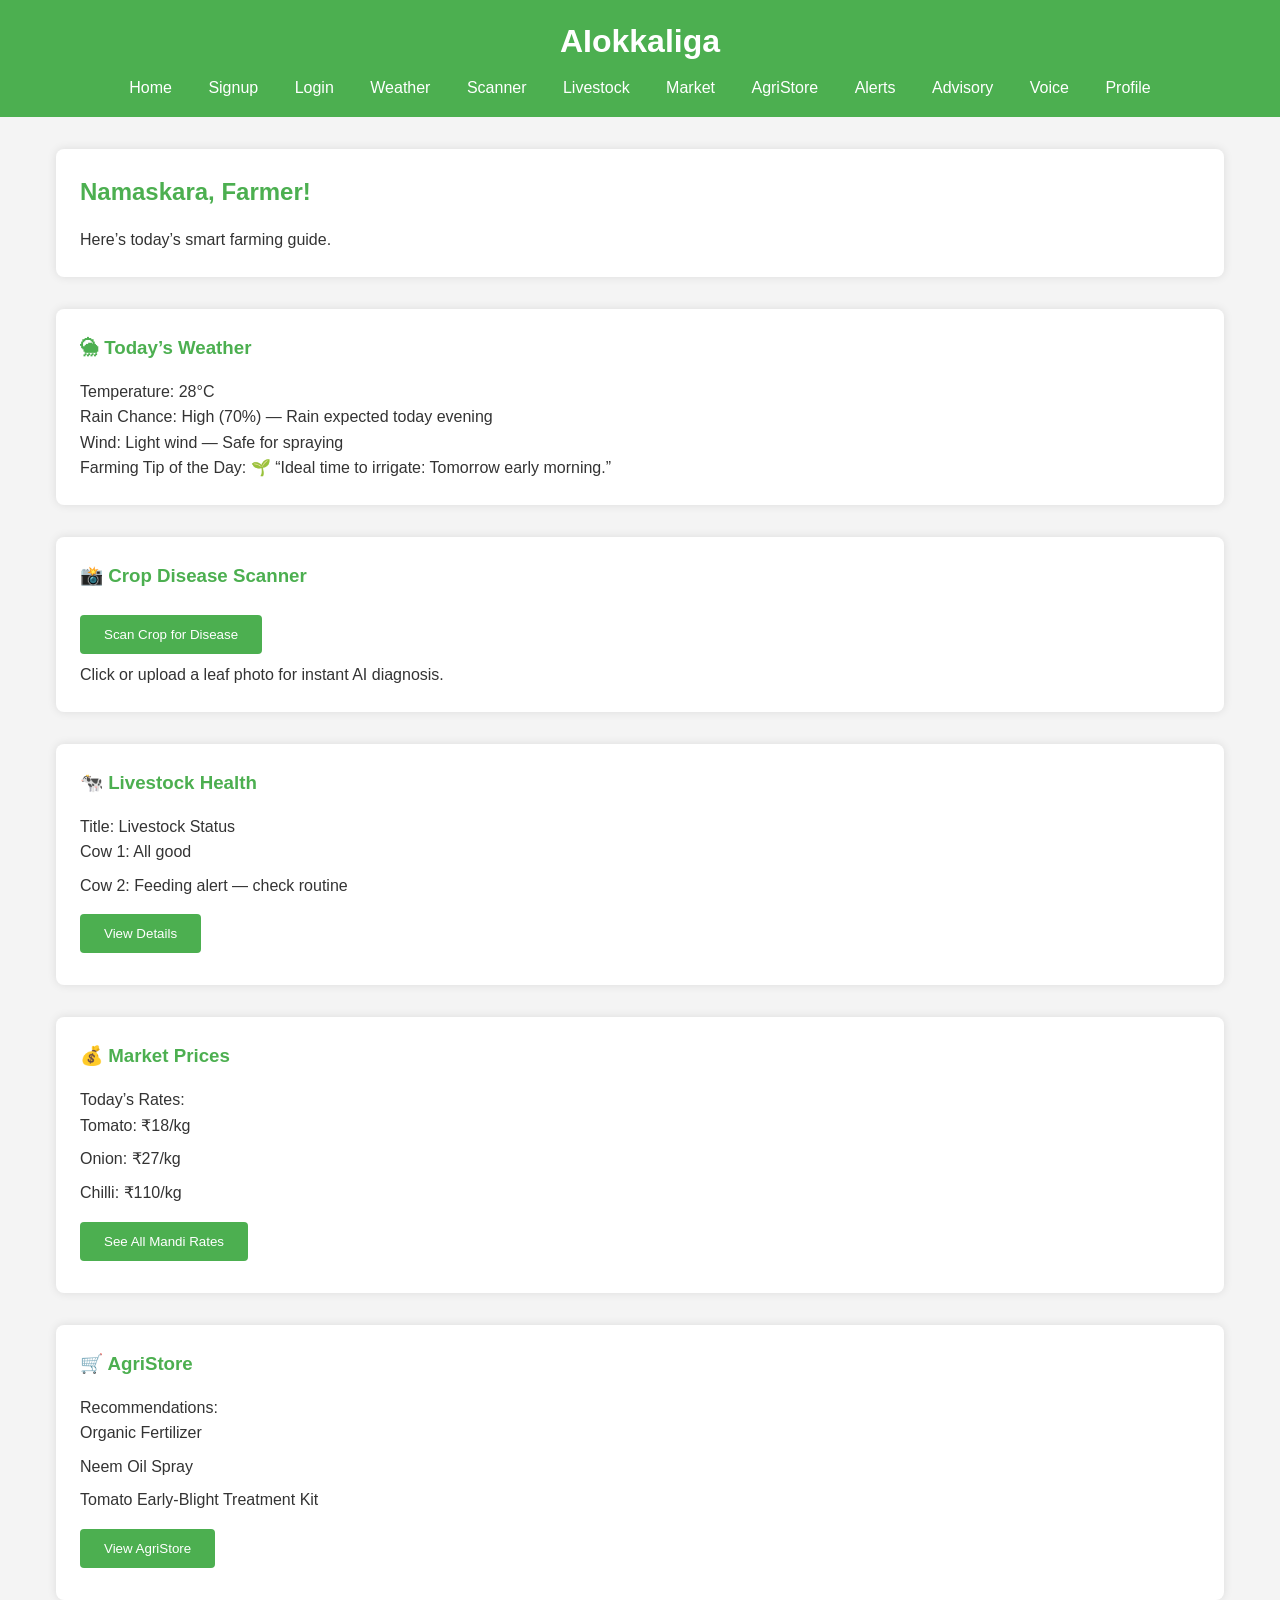
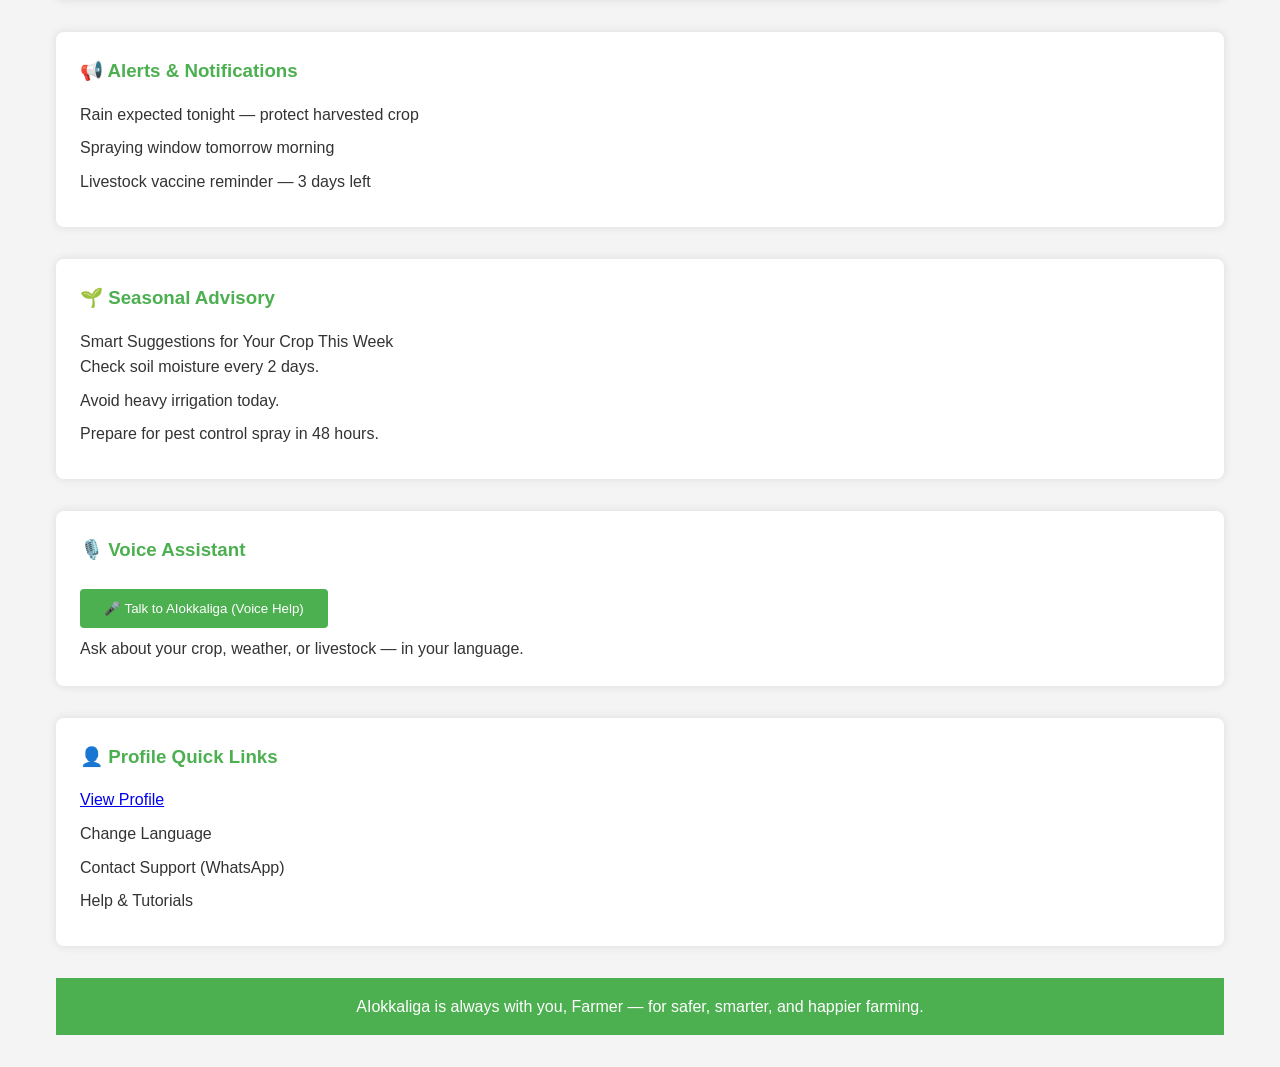
<file: index.html>
<!DOCTYPE html>
<html lang="en">
<head>
    <meta charset="UTF-8">
    <meta name="viewport" content="width=device-width, initial-scale=1.0">
    <title>AIokkaliga - Smart Farming</title>
    <link rel="stylesheet" href="styles.css">
</head>
<body>
    <header>
        <h1>AIokkaliga</h1>
        <nav>
            <a href="index.html">Home</a>
            <a href="signup.html">Signup</a>
            <a href="login.html">Login</a>
            <a href="weather.html">Weather</a>
            <a href="scanner.html">Scanner</a>
            <a href="livestock.html">Livestock</a>
            <a href="market.html">Market</a>
            <a href="agristore.html">AgriStore</a>
            <a href="alerts.html">Alerts</a>
            <a href="advisory.html">Advisory</a>
            <a href="voice.html">Voice</a>
            <a href="profile.html">Profile</a>
        </nav>
    </header>
    <main>
        <section id="greeting">
            <h2>Namaskara, Farmer!</h2>
            <p>Here’s today’s smart farming guide.</p>
        </section>
        <section id="weather">
            <h3>🌦 Today’s Weather</h3>
            <p>Temperature: 28°C</p>
            <p>Rain Chance: High (70%) — Rain expected today evening</p>
            <p>Wind: Light wind — Safe for spraying</p>
            <p>Farming Tip of the Day: 🌱 “Ideal time to irrigate: Tomorrow early morning.”</p>
        </section>
        <section id="scanner">
            <h3>📸 Crop Disease Scanner</h3>
            <button>Scan Crop for Disease</button>
            <p>Click or upload a leaf photo for instant AI diagnosis.</p>
        </section>
        <section id="livestock">
            <h3>🐄 Livestock Health</h3>
            <p>Title: Livestock Status</p>
            <ul>
                <li>Cow 1: All good</li>
                <li>Cow 2: Feeding alert — check routine</li>
            </ul>
            <button>View Details</button>
        </section>
        <section id="market">
            <h3>💰 Market Prices</h3>
            <p>Today’s Rates:</p>
            <ul>
                <li>Tomato: ₹18/kg</li>
                <li>Onion: ₹27/kg</li>
                <li>Chilli: ₹110/kg</li>
            </ul>
            <button>See All Mandi Rates</button>
        </section>
        <section id="agristore">
            <h3>🛒 AgriStore</h3>
            <p>Recommendations:</p>
            <ul>
                <li>Organic Fertilizer</li>
                <li>Neem Oil Spray</li>
                <li>Tomato Early-Blight Treatment Kit</li>
            </ul>
            <button>View AgriStore</button>
        </section>
        <section id="alerts">
            <h3>📢 Alerts & Notifications</h3>
            <ul>
                <li>Rain expected tonight — protect harvested crop</li>
                <li>Spraying window tomorrow morning</li>
                <li>Livestock vaccine reminder — 3 days left</li>
            </ul>
        </section>
        <section id="advisory">
            <h3>🌱 Seasonal Advisory</h3>
            <p>Smart Suggestions for Your Crop This Week</p>
            <ul>
                <li>Check soil moisture every 2 days.</li>
                <li>Avoid heavy irrigation today.</li>
                <li>Prepare for pest control spray in 48 hours.</li>
            </ul>
        </section>
        <section id="voice">
            <h3>🎙️ Voice Assistant</h3>
            <button>🎤 Talk to AIokkaliga (Voice Help)</button>
            <p>Ask about your crop, weather, or livestock — in your language.</p>
        </section>
        <section id="profile-links">
            <h3>👤 Profile Quick Links</h3>
            <ul>
                <li><a href="profile.html">View Profile</a></li>
                <li>Change Language</li>
                <li>Contact Support (WhatsApp)</li>
                <li>Help & Tutorials</li>
            </ul>
        </section>
        <footer>
            <p>AIokkaliga is always with you, Farmer — for safer, smarter, and happier farming.</p>
        </footer>
    </main>
    <script src="script.js"></script>
</body>
</html>
</file>
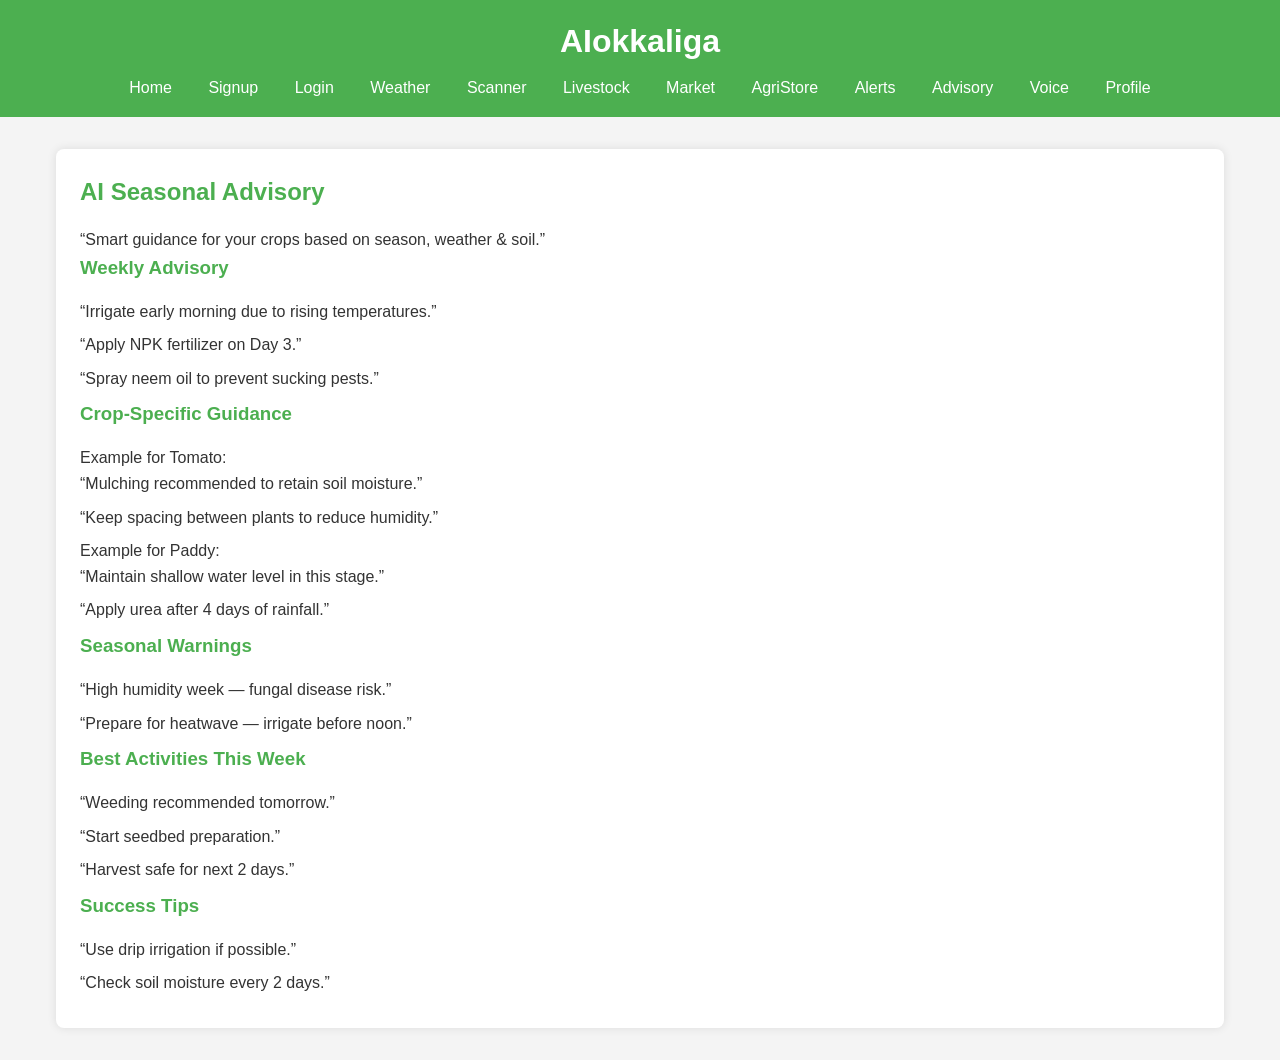
<file: advisory.html>
<!DOCTYPE html>
<html lang="en">
<head>
    <meta charset="UTF-8">
    <meta name="viewport" content="width=device-width, initial-scale=1.0">
    <title>AIokkaliga - Seasonal Advisory</title>
    <link rel="stylesheet" href="styles.css">
</head>
<body>
    <header>
        <h1>AIokkaliga</h1>
        <nav>
            <a href="index.html">Home</a>
            <a href="signup.html">Signup</a>
            <a href="login.html">Login</a>
            <a href="weather.html">Weather</a>
            <a href="scanner.html">Scanner</a>
            <a href="livestock.html">Livestock</a>
            <a href="market.html">Market</a>
            <a href="agristore.html">AgriStore</a>
            <a href="alerts.html">Alerts</a>
            <a href="advisory.html">Advisory</a>
            <a href="voice.html">Voice</a>
            <a href="profile.html">Profile</a>
        </nav>
    </header>
    <main>
        <section id="advisory">
            <h2>AI Seasonal Advisory</h2>
            <p>“Smart guidance for your crops based on season, weather & soil.”</p>
            <h3>Weekly Advisory</h3>
            <ul>
                <li>“Irrigate early morning due to rising temperatures.”</li>
                <li>“Apply NPK fertilizer on Day 3.”</li>
                <li>“Spray neem oil to prevent sucking pests.”</li>
            </ul>
            <h3>Crop-Specific Guidance</h3>
            <p>Example for Tomato:</p>
            <ul>
                <li>“Mulching recommended to retain soil moisture.”</li>
                <li>“Keep spacing between plants to reduce humidity.”</li>
            </ul>
            <p>Example for Paddy:</p>
            <ul>
                <li>“Maintain shallow water level in this stage.”</li>
                <li>“Apply urea after 4 days of rainfall.”</li>
            </ul>
            <h3>Seasonal Warnings</h3>
            <ul>
                <li>“High humidity week — fungal disease risk.”</li>
                <li>“Prepare for heatwave — irrigate before noon.”</li>
            </ul>
            <h3>Best Activities This Week</h3>
            <ul>
                <li>“Weeding recommended tomorrow.”</li>
                <li>“Start seedbed preparation.”</li>
                <li>“Harvest safe for next 2 days.”</li>
            </ul>
            <h3>Success Tips</h3>
            <ul>
                <li>“Use drip irrigation if possible.”</li>
                <li>“Check soil moisture every 2 days.”</li>
            </ul>
        </section>
    </main>
    <script src="script.js"></script>
</body>
</html>
</file>
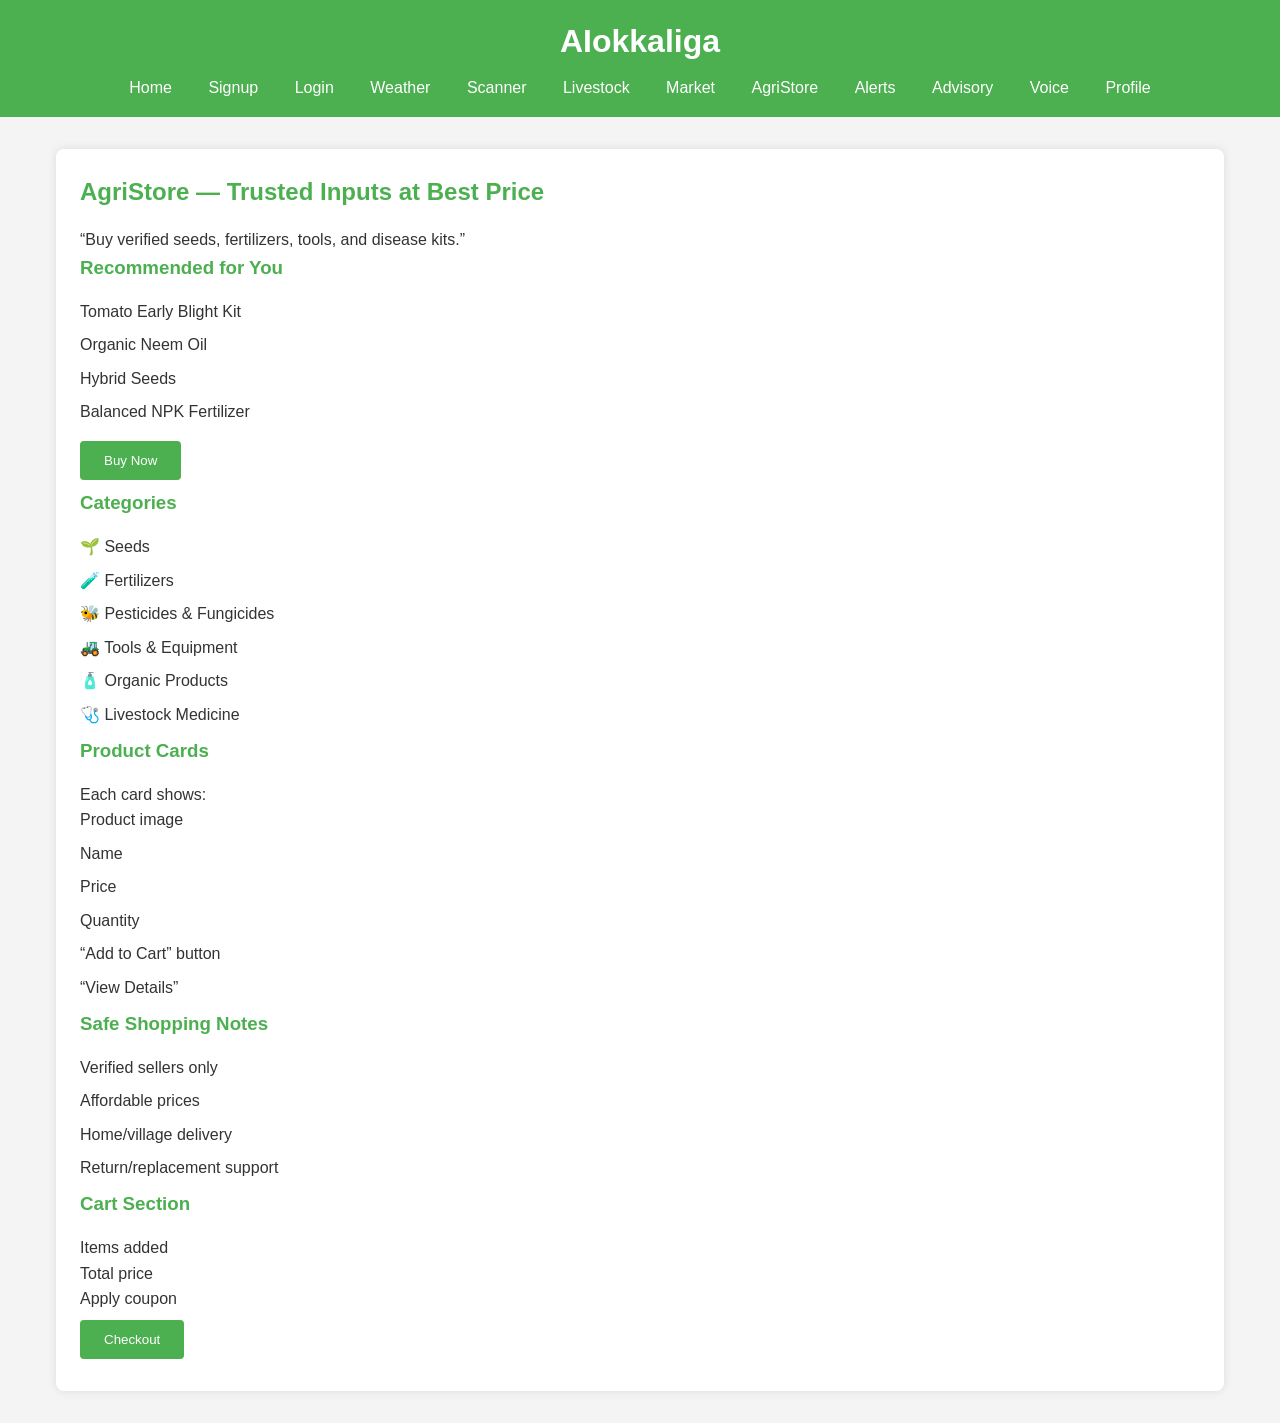
<file: agristore.html>
<!DOCTYPE html>
<html lang="en">
<head>
    <meta charset="UTF-8">
    <meta name="viewport" content="width=device-width, initial-scale=1.0">
    <title>AIokkaliga - AgriStore</title>
    <link rel="stylesheet" href="styles.css">
</head>
<body>
    <header>
        <h1>AIokkaliga</h1>
        <nav>
            <a href="index.html">Home</a>
            <a href="signup.html">Signup</a>
            <a href="login.html">Login</a>
            <a href="weather.html">Weather</a>
            <a href="scanner.html">Scanner</a>
            <a href="livestock.html">Livestock</a>
            <a href="market.html">Market</a>
            <a href="agristore.html">AgriStore</a>
            <a href="alerts.html">Alerts</a>
            <a href="advisory.html">Advisory</a>
            <a href="voice.html">Voice</a>
            <a href="profile.html">Profile</a>
        </nav>
    </header>
    <main>
        <section id="agristore">
            <h2>AgriStore — Trusted Inputs at Best Price</h2>
            <p>“Buy verified seeds, fertilizers, tools, and disease kits.”</p>
            <h3>Recommended for You</h3>
            <ul>
                <li>Tomato Early Blight Kit</li>
                <li>Organic Neem Oil</li>
                <li>Hybrid Seeds</li>
                <li>Balanced NPK Fertilizer</li>
            </ul>
            <button>Buy Now</button>
            <h3>Categories</h3>
            <ul>
                <li>🌱 Seeds</li>
                <li>🧪 Fertilizers</li>
                <li>🐝 Pesticides & Fungicides</li>
                <li>🚜 Tools & Equipment</li>
                <li>🧴 Organic Products</li>
                <li>🩺 Livestock Medicine</li>
            </ul>
            <h3>Product Cards</h3>
            <p>Each card shows:</p>
            <ul>
                <li>Product image</li>
                <li>Name</li>
                <li>Price</li>
                <li>Quantity</li>
                <li>“Add to Cart” button</li>
                <li>“View Details”</li>
            </ul>
            <h3>Safe Shopping Notes</h3>
            <ul>
                <li>Verified sellers only</li>
                <li>Affordable prices</li>
                <li>Home/village delivery</li>
                <li>Return/replacement support</li>
            </ul>
            <h3>Cart Section</h3>
            <p>Items added</p>
            <p>Total price</p>
            <p>Apply coupon</p>
            <button>Checkout</button>
        </section>
    </main>
    <script src="script.js"></script>
</body>
</html>
</file>
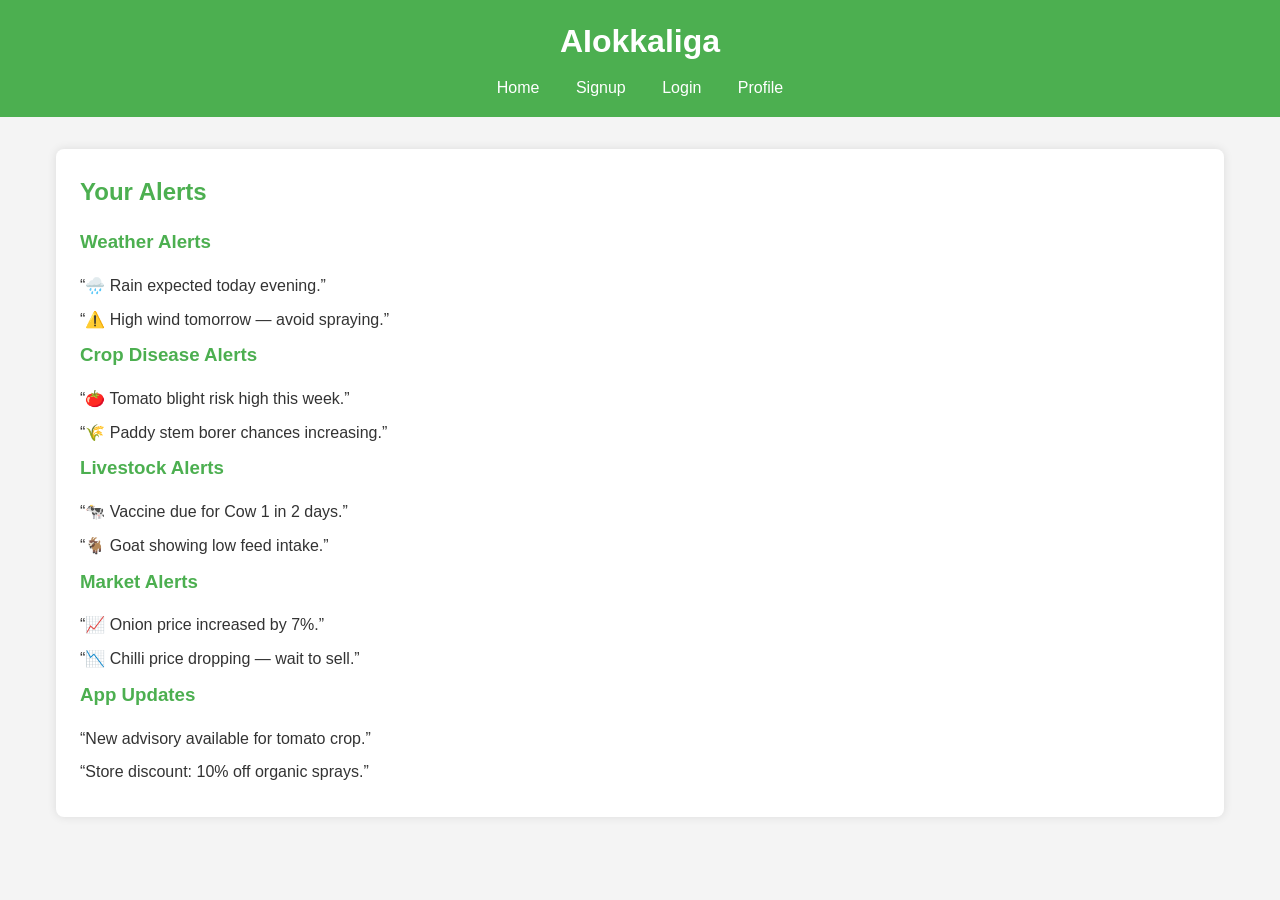
<file: alerts.html>
<!DOCTYPE html>
<html lang="en">
<head>
    <meta charset="UTF-8">
    <meta name="viewport" content="width=device-width, initial-scale=1.0">
    <title>AIokkaliga - Alerts & Notifications</title>
    <link rel="stylesheet" href="styles.css">
</head>
<body>
    <header>
        <h1>AIokkaliga</h1>
        <nav>
            <a href="index.html">Home</a>
            <a href="signup.html">Signup</a>
            <a href="login.html">Login</a>
            <a href="profile.html">Profile</a>
        </nav>
    </header>
    <main>
        <section id="alerts">
            <h2>Your Alerts</h2>
            <h3>Weather Alerts</h3>
            <ul>
                <li>“🌧️ Rain expected today evening.”</li>
                <li>“⚠️ High wind tomorrow — avoid spraying.”</li>
            </ul>
            <h3>Crop Disease Alerts</h3>
            <ul>
                <li>“🍅 Tomato blight risk high this week.”</li>
                <li>“🌾 Paddy stem borer chances increasing.”</li>
            </ul>
            <h3>Livestock Alerts</h3>
            <ul>
                <li>“🐄 Vaccine due for Cow 1 in 2 days.”</li>
                <li>“🐐 Goat showing low feed intake.”</li>
            </ul>
            <h3>Market Alerts</h3>
            <ul>
                <li>“📈 Onion price increased by 7%.”</li>
                <li>“📉 Chilli price dropping — wait to sell.”</li>
            </ul>
            <h3>App Updates</h3>
            <ul>
                <li>“New advisory available for tomato crop.”</li>
                <li>“Store discount: 10% off organic sprays.”</li>
            </ul>
        </section>
    </main>
    <script src="script.js"></script>
</body>
</html>
</file>
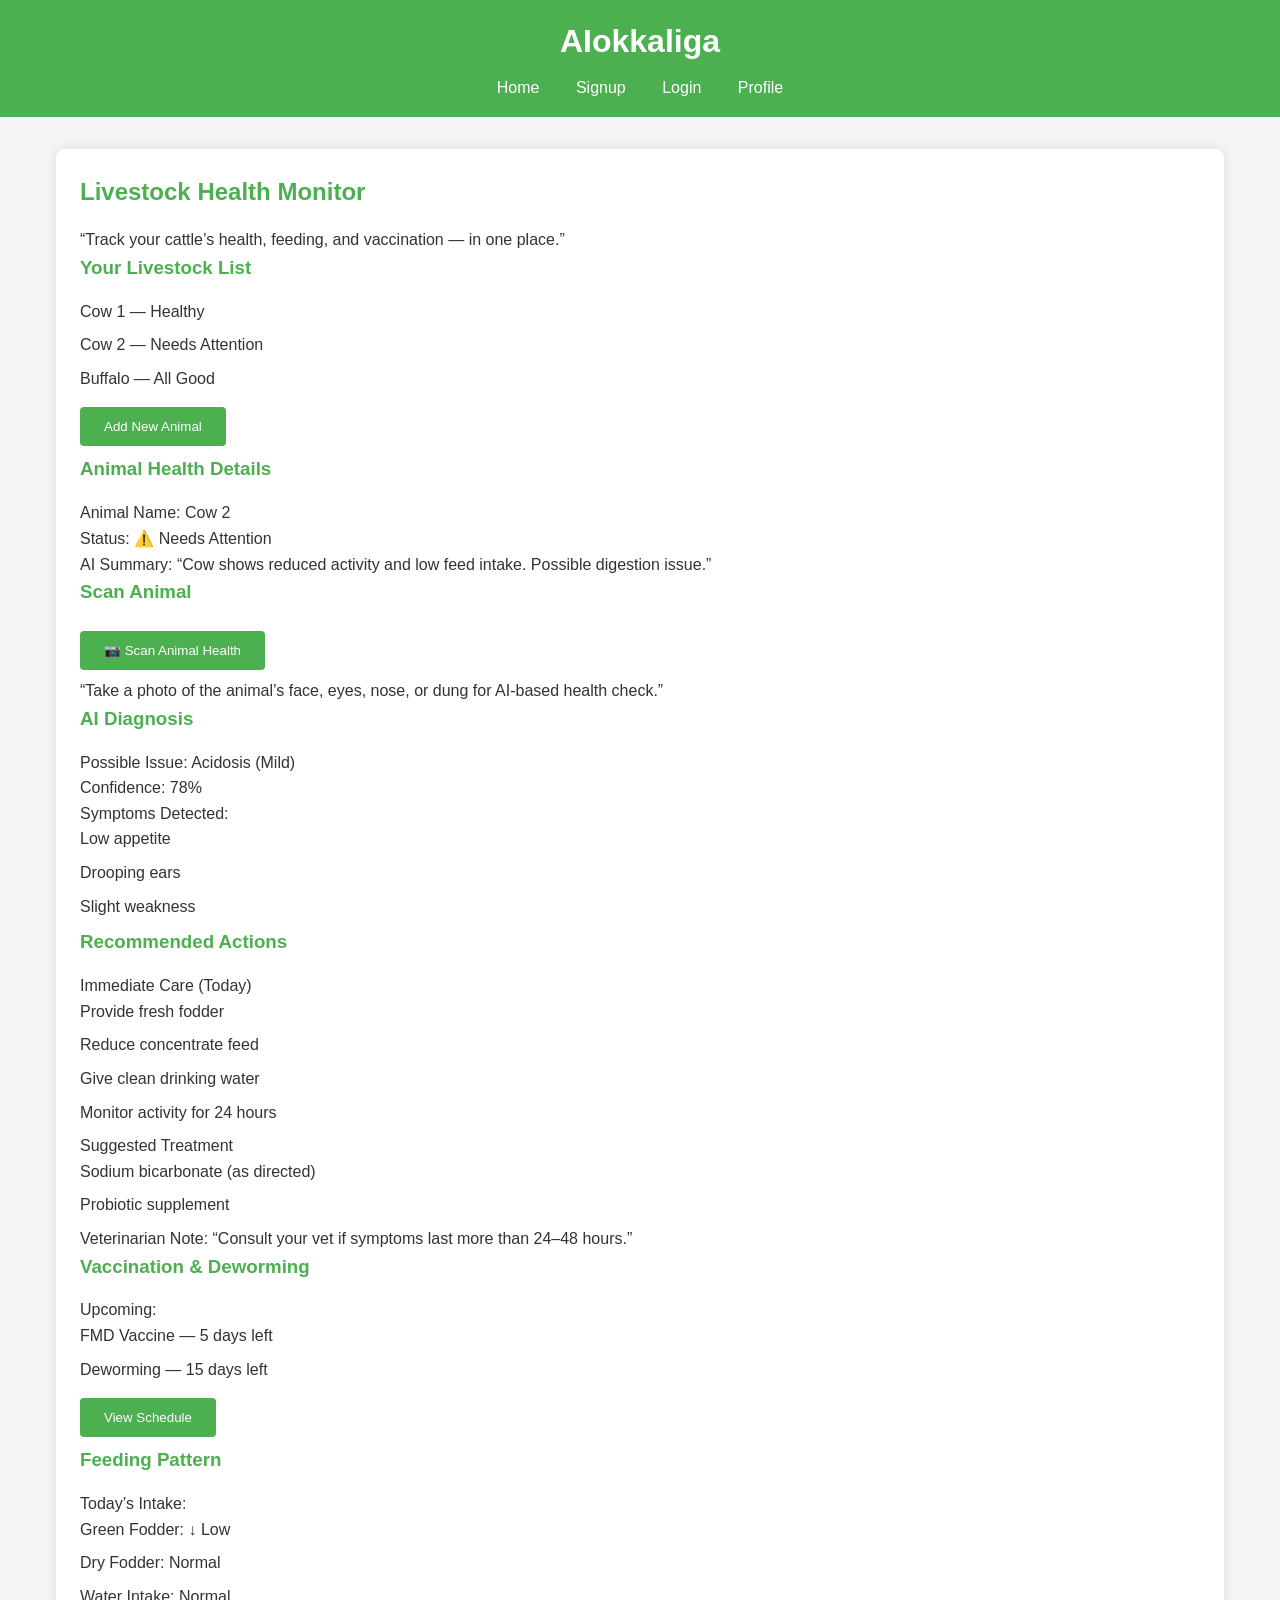
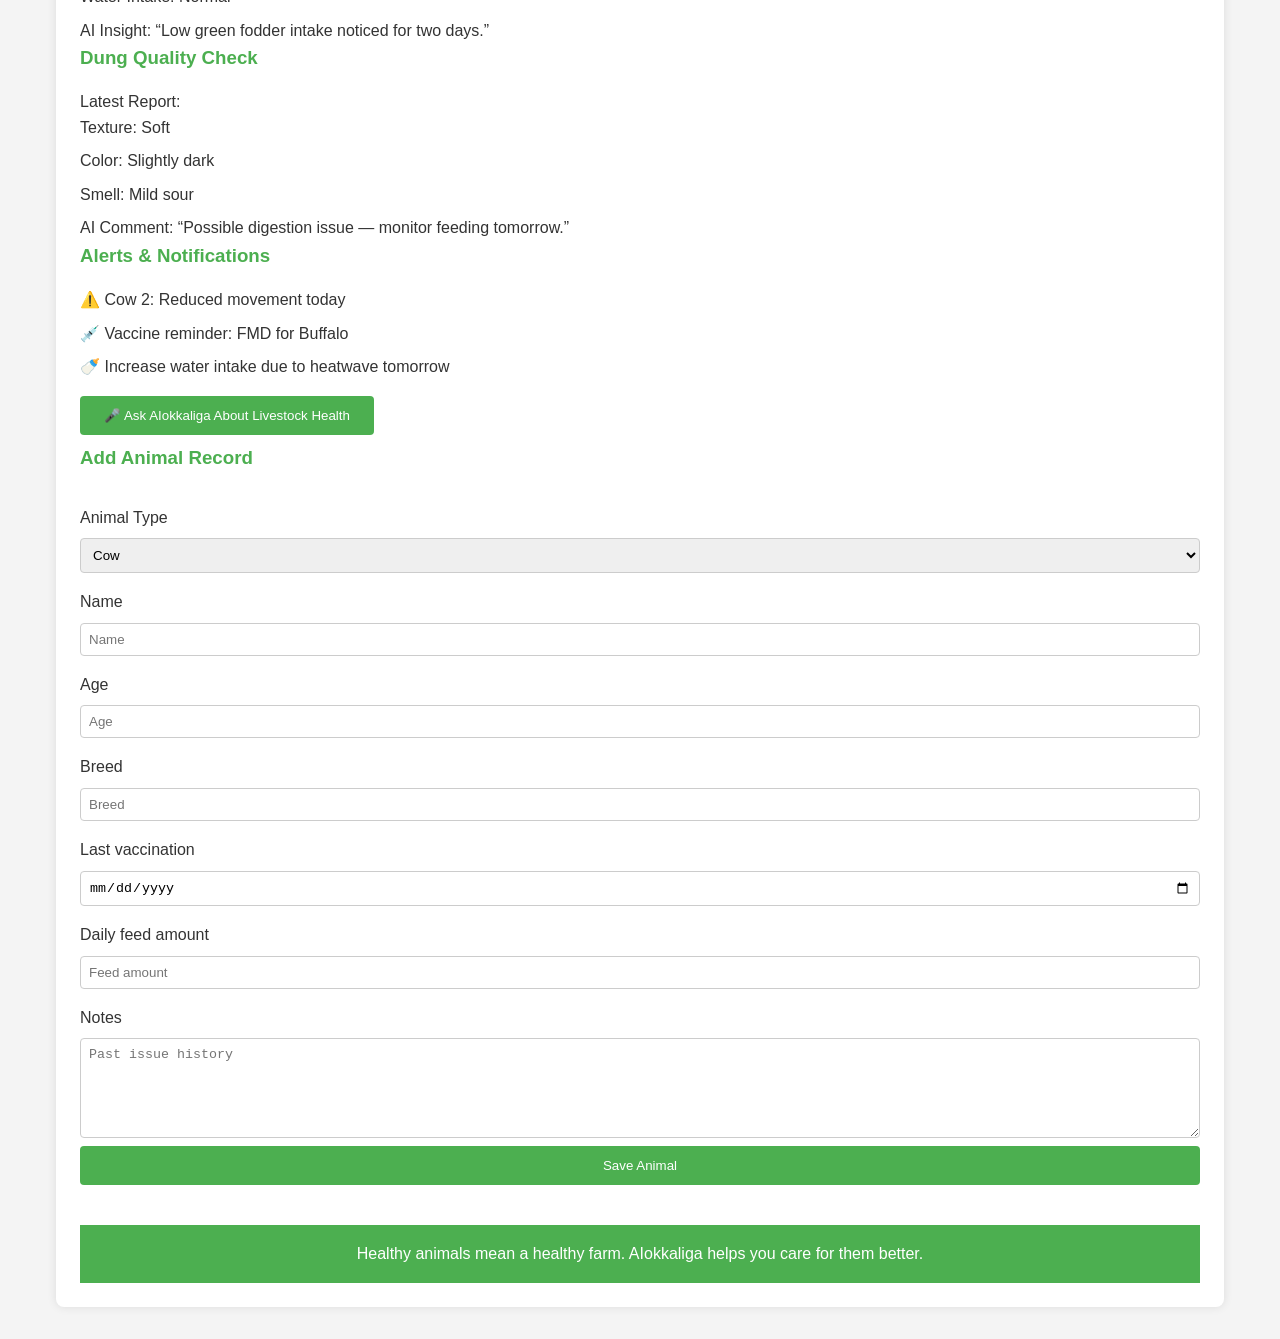
<file: livestock.html>
<!DOCTYPE html>
<html lang="en">
<head>
    <meta charset="UTF-8">
    <meta name="viewport" content="width=device-width, initial-scale=1.0">
    <title>AIokkaliga - Livestock Health</title>
    <link rel="stylesheet" href="styles.css">
</head>
<body>
    <header>
        <h1>AIokkaliga</h1>
        <nav>
            <a href="index.html">Home</a>
            <a href="signup.html">Signup</a>
            <a href="login.html">Login</a>
            <a href="profile.html">Profile</a>
        </nav>
    </header>
    <main>
        <section id="livestock">
            <h2>Livestock Health Monitor</h2>
            <p>“Track your cattle’s health, feeding, and vaccination — in one place.”</p>
            <h3>Your Livestock List</h3>
            <ul>
                <li>Cow 1 — Healthy</li>
                <li>Cow 2 — Needs Attention</li>
                <li>Buffalo — All Good</li>
            </ul>
            <button>Add New Animal</button>
            <h3>Animal Health Details</h3>
            <p>Animal Name: Cow 2</p>
            <p>Status: ⚠️ Needs Attention</p>
            <p>AI Summary: “Cow shows reduced activity and low feed intake. Possible digestion issue.”</p>
            <h3>Scan Animal</h3>
            <button>📷 Scan Animal Health</button>
            <p>“Take a photo of the animal’s face, eyes, nose, or dung for AI-based health check.”</p>
            <h3>AI Diagnosis</h3>
            <p>Possible Issue: Acidosis (Mild)</p>
            <p>Confidence: 78%</p>
            <p>Symptoms Detected:</p>
            <ul>
                <li>Low appetite</li>
                <li>Drooping ears</li>
                <li>Slight weakness</li>
            </ul>
            <h3>Recommended Actions</h3>
            <p>Immediate Care (Today)</p>
            <ul>
                <li>Provide fresh fodder</li>
                <li>Reduce concentrate feed</li>
                <li>Give clean drinking water</li>
                <li>Monitor activity for 24 hours</li>
            </ul>
            <p>Suggested Treatment</p>
            <ul>
                <li>Sodium bicarbonate (as directed)</li>
                <li>Probiotic supplement</li>
            </ul>
            <p>Veterinarian Note: “Consult your vet if symptoms last more than 24–48 hours.”</p>
            <h3>Vaccination & Deworming</h3>
            <p>Upcoming:</p>
            <ul>
                <li>FMD Vaccine — 5 days left</li>
                <li>Deworming — 15 days left</li>
            </ul>
            <button>View Schedule</button>
            <h3>Feeding Pattern</h3>
            <p>Today’s Intake:</p>
            <ul>
                <li>Green Fodder: ↓ Low</li>
                <li>Dry Fodder: Normal</li>
                <li>Water Intake: Normal</li>
            </ul>
            <p>AI Insight: “Low green fodder intake noticed for two days.”</p>
            <h3>Dung Quality Check</h3>
            <p>Latest Report:</p>
            <ul>
                <li>Texture: Soft</li>
                <li>Color: Slightly dark</li>
                <li>Smell: Mild sour</li>
            </ul>
            <p>AI Comment: “Possible digestion issue — monitor feeding tomorrow.”</p>
            <h3>Alerts & Notifications</h3>
            <ul>
                <li>⚠️ Cow 2: Reduced movement today</li>
                <li>💉 Vaccine reminder: FMD for Buffalo</li>
                <li>🍼 Increase water intake due to heatwave tomorrow</li>
            </ul>
            <button>🎤 Ask AIokkaliga About Livestock Health</button>
            <h3>Add Animal Record</h3>
            <form>
                <label for="animal-type">Animal Type</label>
                <select id="animal-type">
                    <option>Cow</option>
                    <option>Buffalo</option>
                    <option>Goat</option>
                </select>
                <label for="animal-name">Name</label>
                <input type="text" id="animal-name" placeholder="Name">
                <label for="age">Age</label>
                <input type="number" id="age" placeholder="Age">
                <label for="breed">Breed</label>
                <input type="text" id="breed" placeholder="Breed">
                <label for="last-vaccine">Last vaccination</label>
                <input type="date" id="last-vaccine">
                <label for="feed-amount">Daily feed amount</label>
                <input type="text" id="feed-amount" placeholder="Feed amount">
                <label for="notes">Notes</label>
                <textarea id="notes" placeholder="Past issue history"></textarea>
                <button type="submit">Save Animal</button>
            </form>
            <footer>
                <p>Healthy animals mean a healthy farm. AIokkaliga helps you care for them better.</p>
            </footer>
        </section>
    </main>
    <script src="script.js"></script>
</body>
</html>
</file>
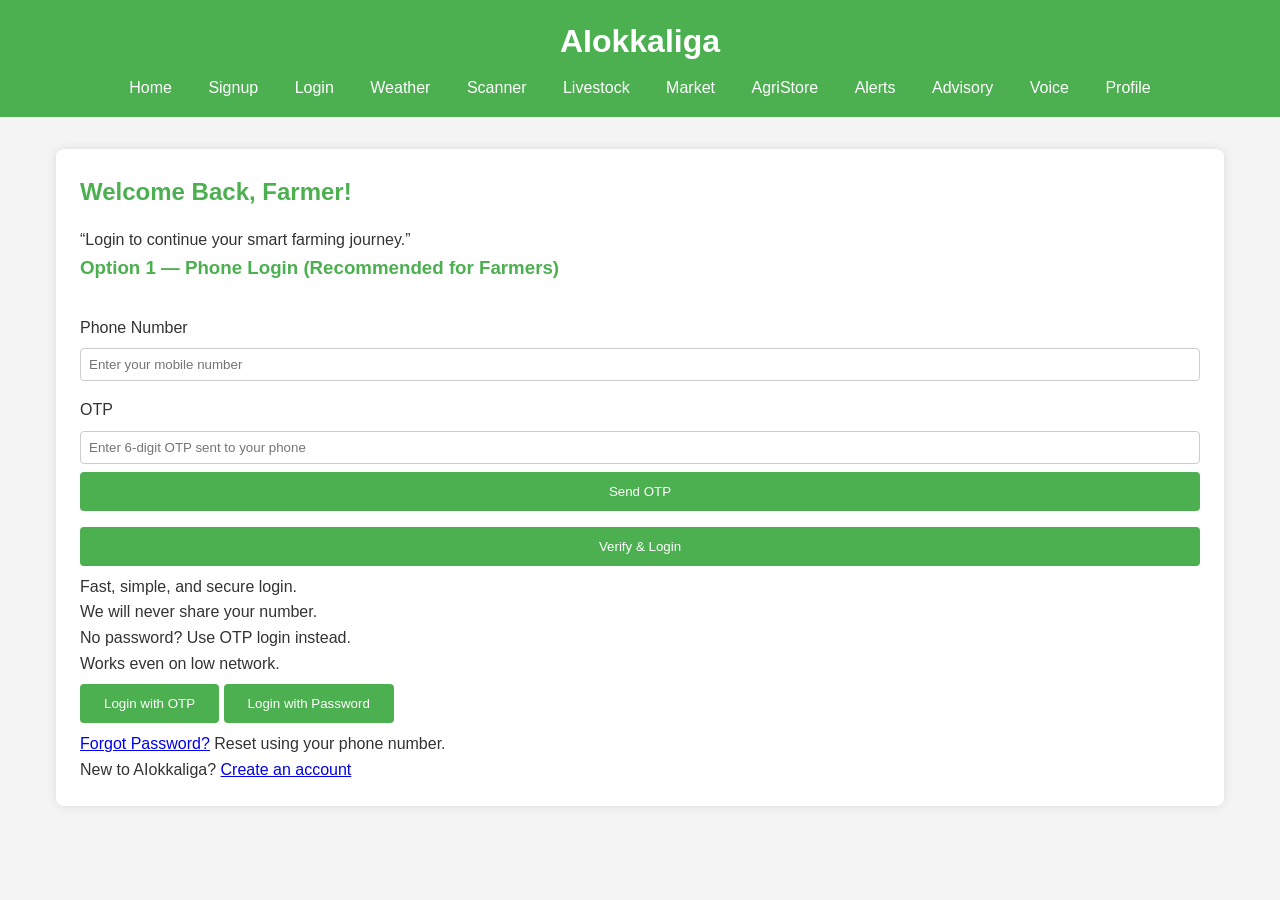
<file: login.html>
<!DOCTYPE html>
<html lang="en">
<head>
    <meta charset="UTF-8">
    <meta name="viewport" content="width=device-width, initial-scale=1.0">
    <title>AIokkaliga - Login</title>
    <link rel="stylesheet" href="styles.css">
</head>
<body>
    <header>
        <h1>AIokkaliga</h1>
        <nav>
            <a href="index.html">Home</a>
            <a href="signup.html">Signup</a>
            <a href="login.html">Login</a>
            <a href="weather.html">Weather</a>
            <a href="scanner.html">Scanner</a>
            <a href="livestock.html">Livestock</a>
            <a href="market.html">Market</a>
            <a href="agristore.html">AgriStore</a>
            <a href="alerts.html">Alerts</a>
            <a href="advisory.html">Advisory</a>
            <a href="voice.html">Voice</a>
            <a href="profile.html">Profile</a>
        </nav>
    </header>
    <main>
        <section id="login">
            <h2>Welcome Back, Farmer!</h2>
            <p>“Login to continue your smart farming journey.”</p>
            <form>
                <h3>Option 1 — Phone Login (Recommended for Farmers)</h3>
                <label for="phone">Phone Number</label>
                <input type="tel" id="phone" placeholder="Enter your mobile number">

                <label for="otp">OTP</label>
                <input type="text" id="otp" placeholder="Enter 6-digit OTP sent to your phone">

                <button type="button" id="send-otp">Send OTP</button>
                <button type="submit" id="verify-login">Verify & Login</button>
            </form>
            <p>Fast, simple, and secure login.</p>
            <p>We will never share your number.</p>
            <p>No password? Use OTP login instead.</p>
            <p>Works even on low network.</p>
            <div class="secondary-buttons">
                <button>Login with OTP</button>
                <button>Login with Password</button>
            </div>
            <p><a href="#">Forgot Password?</a> Reset using your phone number.</p>
            <p>New to AIokkaliga? <a href="signup.html">Create an account</a></p>
        </section>
    </main>
    <script src="script.js"></script>
</body>
</html>
</file>
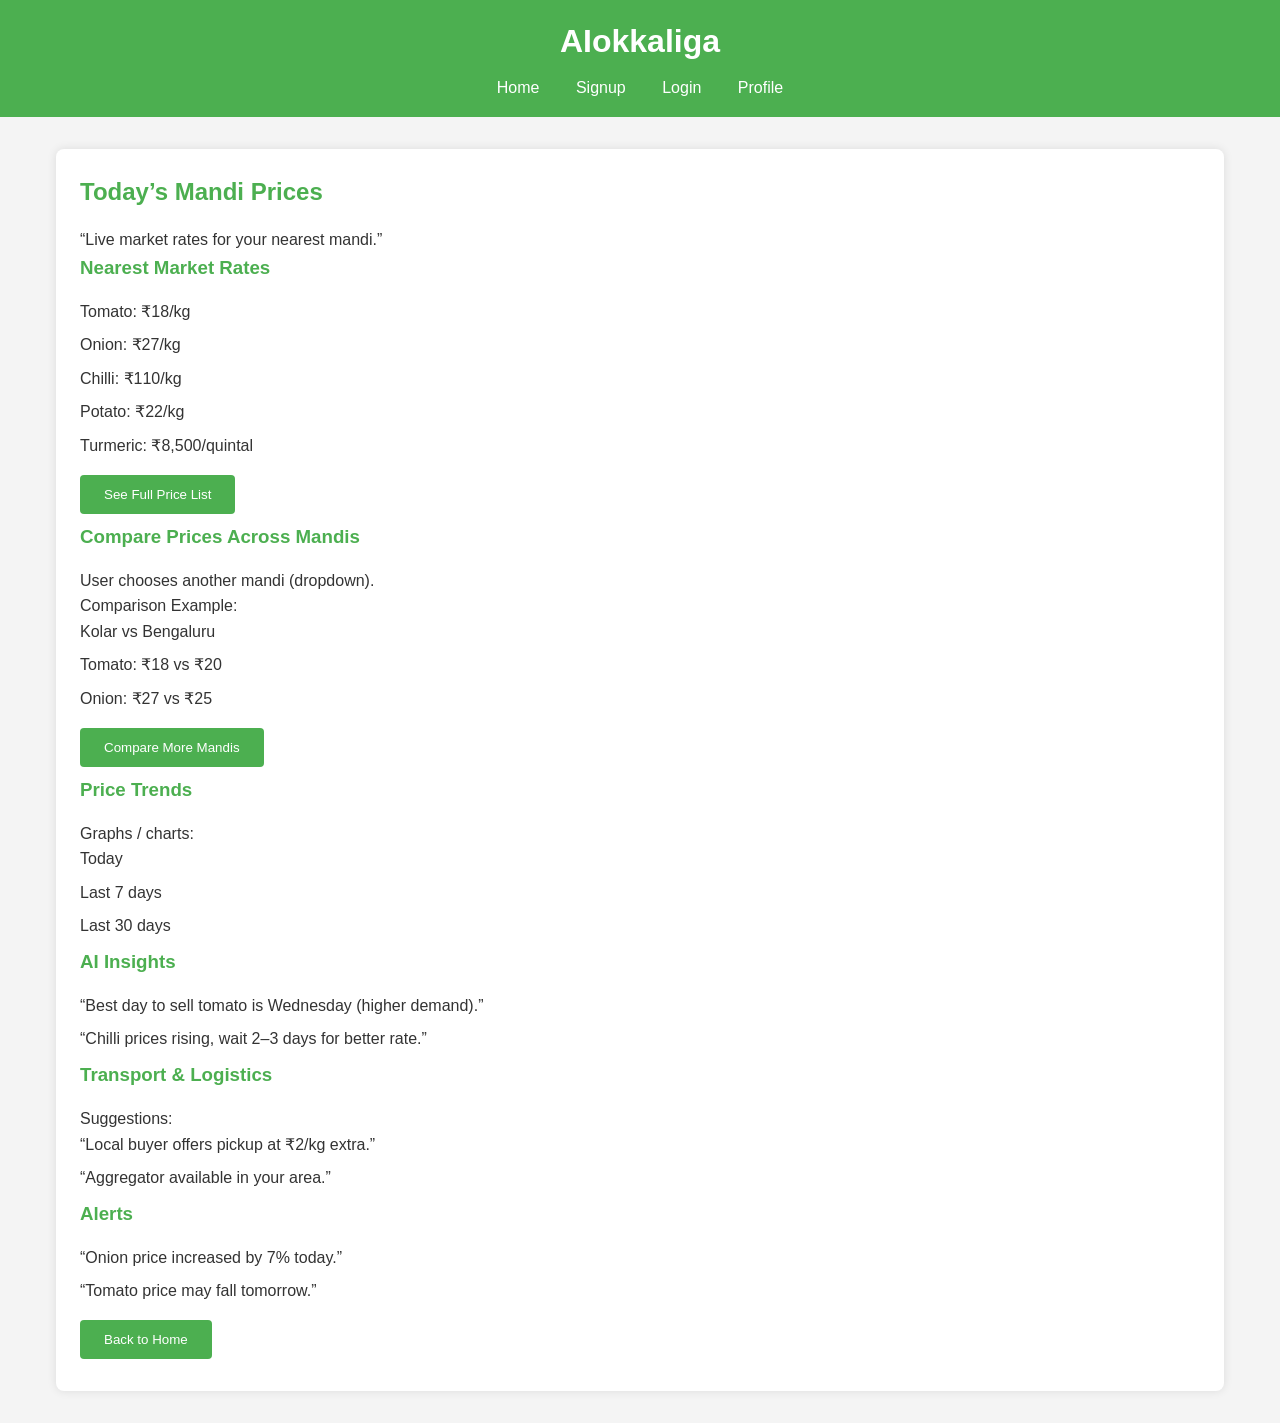
<file: market.html>
<!DOCTYPE html>
<html lang="en">
<head>
    <meta charset="UTF-8">
    <meta name="viewport" content="width=device-width, initial-scale=1.0">
    <title>AIokkaliga - Market Prices</title>
    <link rel="stylesheet" href="styles.css">
</head>
<body>
    <header>
        <h1>AIokkaliga</h1>
        <nav>
            <a href="index.html">Home</a>
            <a href="signup.html">Signup</a>
            <a href="login.html">Login</a>
            <a href="profile.html">Profile</a>
        </nav>
    </header>
    <main>
        <section id="market">
            <h2>Today’s Mandi Prices</h2>
            <p>“Live market rates for your nearest mandi.”</p>
            <h3>Nearest Market Rates</h3>
            <ul>
                <li>Tomato: ₹18/kg</li>
                <li>Onion: ₹27/kg</li>
                <li>Chilli: ₹110/kg</li>
                <li>Potato: ₹22/kg</li>
                <li>Turmeric: ₹8,500/quintal</li>
            </ul>
            <button>See Full Price List</button>
            <h3>Compare Prices Across Mandis</h3>
            <p>User chooses another mandi (dropdown).</p>
            <p>Comparison Example:</p>
            <ul>
                <li>Kolar vs Bengaluru</li>
                <li>Tomato: ₹18 vs ₹20</li>
                <li>Onion: ₹27 vs ₹25</li>
            </ul>
            <button>Compare More Mandis</button>
            <h3>Price Trends</h3>
            <p>Graphs / charts:</p>
            <ul>
                <li>Today</li>
                <li>Last 7 days</li>
                <li>Last 30 days</li>
            </ul>
            <h3>AI Insights</h3>
            <ul>
                <li>“Best day to sell tomato is Wednesday (higher demand).”</li>
                <li>“Chilli prices rising, wait 2–3 days for better rate.”</li>
            </ul>
            <h3>Transport & Logistics</h3>
            <p>Suggestions:</p>
            <ul>
                <li>“Local buyer offers pickup at ₹2/kg extra.”</li>
                <li>“Aggregator available in your area.”</li>
            </ul>
            <h3>Alerts</h3>
            <ul>
                <li>“Onion price increased by 7% today.”</li>
                <li>“Tomato price may fall tomorrow.”</li>
            </ul>
            <button>Back to Home</button>
        </section>
    </main>
    <script src="script.js"></script>
</body>
</html>
</file>
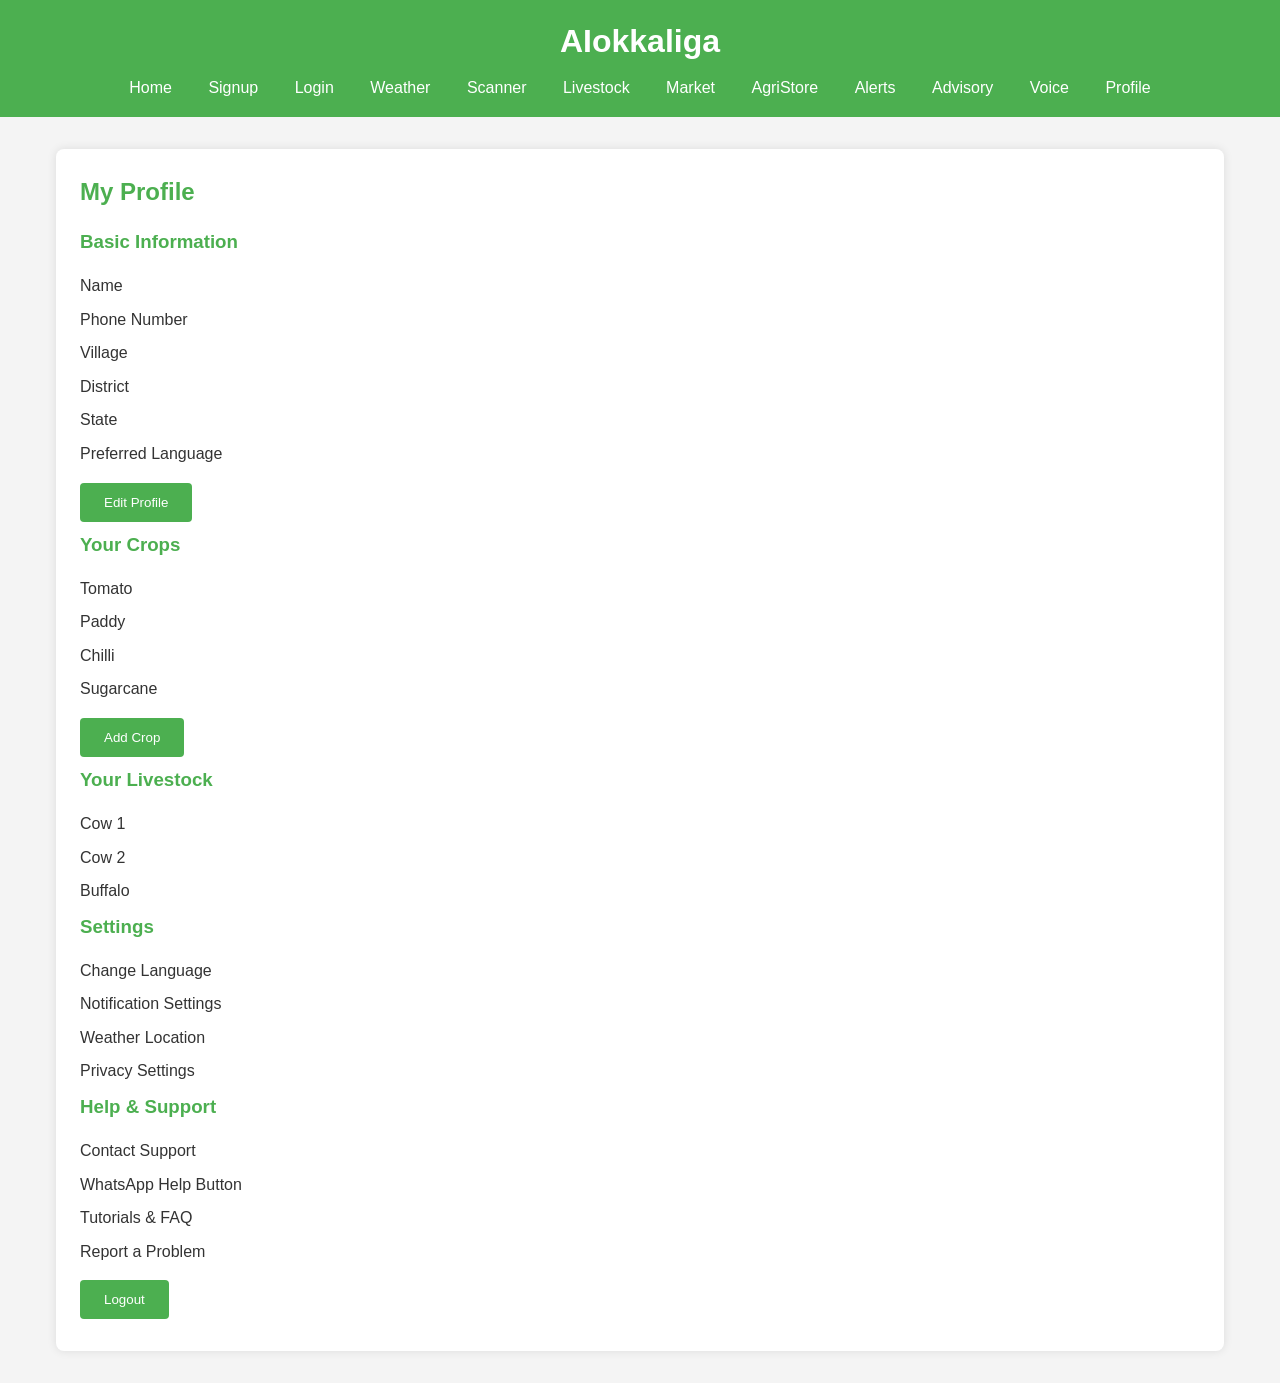
<file: profile.html>
<!DOCTYPE html>
<html lang="en">
<head>
    <meta charset="UTF-8">
    <meta name="viewport" content="width=device-width, initial-scale=1.0">
    <title>AIokkaliga - Profile</title>
    <link rel="stylesheet" href="styles.css">
</head>
<body>
    <header>
        <h1>AIokkaliga</h1>
        <nav>
            <a href="index.html">Home</a>
            <a href="signup.html">Signup</a>
            <a href="login.html">Login</a>
            <a href="weather.html">Weather</a>
            <a href="scanner.html">Scanner</a>
            <a href="livestock.html">Livestock</a>
            <a href="market.html">Market</a>
            <a href="agristore.html">AgriStore</a>
            <a href="alerts.html">Alerts</a>
            <a href="advisory.html">Advisory</a>
            <a href="voice.html">Voice</a>
            <a href="profile.html">Profile</a>
        </nav>
    </header>
    <main>
        <section id="profile">
            <h2>My Profile</h2>
            <h3>Basic Information</h3>
            <ul>
                <li>Name</li>
                <li>Phone Number</li>
                <li>Village</li>
                <li>District</li>
                <li>State</li>
                <li>Preferred Language</li>
            </ul>
            <button>Edit Profile</button>
            <h3>Your Crops</h3>
            <ul>
                <li>Tomato</li>
                <li>Paddy</li>
                <li>Chilli</li>
                <li>Sugarcane</li>
            </ul>
            <button>Add Crop</button>
            <h3>Your Livestock</h3>
            <ul>
                <li>Cow 1</li>
                <li>Cow 2</li>
                <li>Buffalo</li>
            </ul>
            <h3>Settings</h3>
            <ul>
                <li>Change Language</li>
                <li>Notification Settings</li>
                <li>Weather Location</li>
                <li>Privacy Settings</li>
            </ul>
            <h3>Help & Support</h3>
            <ul>
                <li>Contact Support</li>
                <li>WhatsApp Help Button</li>
                <li>Tutorials & FAQ</li>
                <li>Report a Problem</li>
            </ul>
            <button>Logout</button>
        </section>
    </main>
    <script src="script.js"></script>
</body>
</html>
</file>
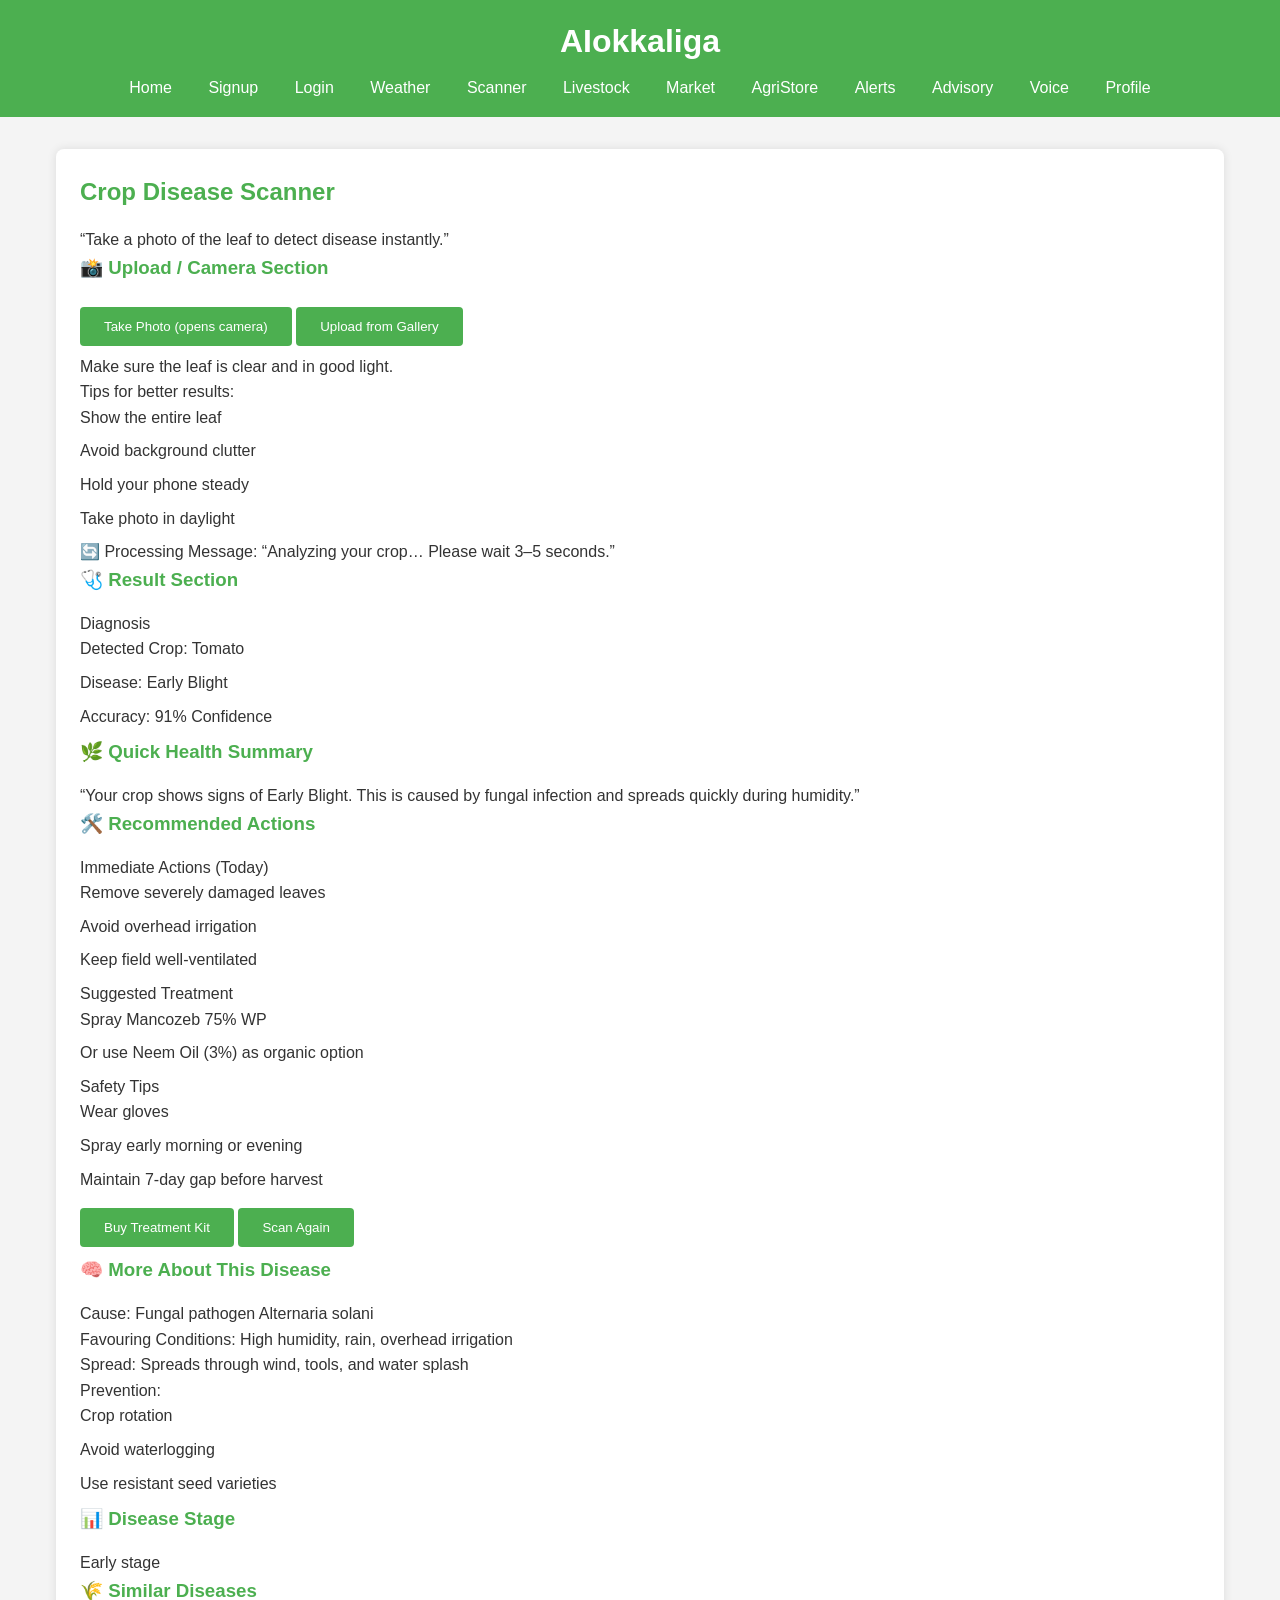
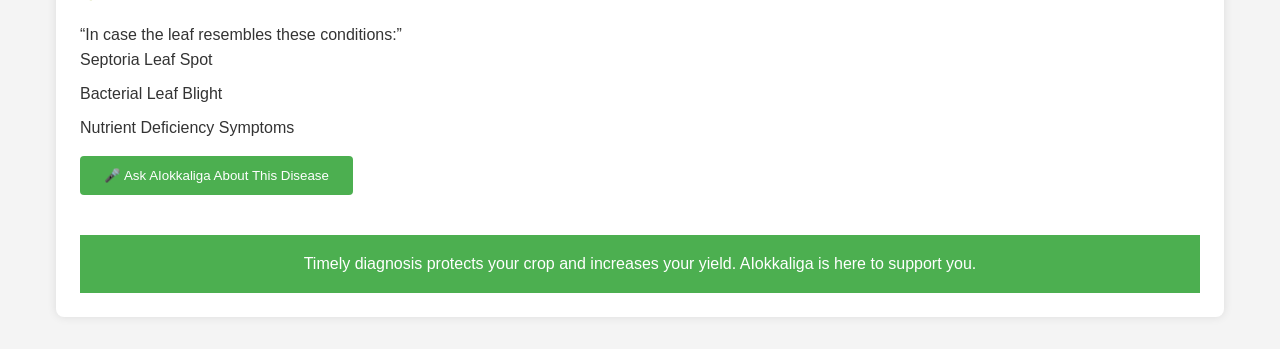
<file: scanner.html>
<!DOCTYPE html>
<html lang="en">
<head>
    <meta charset="UTF-8">
    <meta name="viewport" content="width=device-width, initial-scale=1.0">
    <title>AIokkaliga - Crop Disease Scanner</title>
    <link rel="stylesheet" href="styles.css">
</head>
<body>
    <header>
        <h1>AIokkaliga</h1>
        <nav>
            <a href="index.html">Home</a>
            <a href="signup.html">Signup</a>
            <a href="login.html">Login</a>
            <a href="weather.html">Weather</a>
            <a href="scanner.html">Scanner</a>
            <a href="livestock.html">Livestock</a>
            <a href="market.html">Market</a>
            <a href="agristore.html">AgriStore</a>
            <a href="alerts.html">Alerts</a>
            <a href="advisory.html">Advisory</a>
            <a href="voice.html">Voice</a>
            <a href="profile.html">Profile</a>
        </nav>
    </header>
    <main>
        <section id="scanner">
            <h2>Crop Disease Scanner</h2>
            <p>“Take a photo of the leaf to detect disease instantly.”</p>
            <h3>📸 Upload / Camera Section</h3>
            <button>Take Photo (opens camera)</button>
            <button>Upload from Gallery</button>
            <p>Make sure the leaf is clear and in good light.</p>
            <p>Tips for better results:</p>
            <ul>
                <li>Show the entire leaf</li>
                <li>Avoid background clutter</li>
                <li>Hold your phone steady</li>
                <li>Take photo in daylight</li>
            </ul>
            <p>🔄 Processing Message: “Analyzing your crop… Please wait 3–5 seconds.”</p>
            <h3>🩺 Result Section</h3>
            <p>Diagnosis</p>
            <ul>
                <li>Detected Crop: Tomato</li>
                <li>Disease: Early Blight</li>
                <li>Accuracy: 91% Confidence</li>
            </ul>
            <h3>🌿 Quick Health Summary</h3>
            <p>“Your crop shows signs of Early Blight. This is caused by fungal infection and spreads quickly during humidity.”</p>
            <h3>🛠️ Recommended Actions</h3>
            <p>Immediate Actions (Today)</p>
            <ul>
                <li>Remove severely damaged leaves</li>
                <li>Avoid overhead irrigation</li>
                <li>Keep field well-ventilated</li>
            </ul>
            <p>Suggested Treatment</p>
            <ul>
                <li>Spray Mancozeb 75% WP</li>
                <li>Or use Neem Oil (3%) as organic option</li>
            </ul>
            <p>Safety Tips</p>
            <ul>
                <li>Wear gloves</li>
                <li>Spray early morning or evening</li>
                <li>Maintain 7-day gap before harvest</li>
            </ul>
            <button>Buy Treatment Kit</button>
            <button>Scan Again</button>
            <h3>🧠 More About This Disease</h3>
            <p>Cause: Fungal pathogen Alternaria solani</p>
            <p>Favouring Conditions: High humidity, rain, overhead irrigation</p>
            <p>Spread: Spreads through wind, tools, and water splash</p>
            <p>Prevention:</p>
            <ul>
                <li>Crop rotation</li>
                <li>Avoid waterlogging</li>
                <li>Use resistant seed varieties</li>
            </ul>
            <h3>📊 Disease Stage</h3>
            <p>Early stage</p>
            <h3>🌾 Similar Diseases</h3>
            <p>“In case the leaf resembles these conditions:”</p>
            <ul>
                <li>Septoria Leaf Spot</li>
                <li>Bacterial Leaf Blight</li>
                <li>Nutrient Deficiency Symptoms</li>
            </ul>
            <button>🎤 Ask AIokkaliga About This Disease</button>
            <footer>
                <p>Timely diagnosis protects your crop and increases your yield. AIokkaliga is here to support you.</p>
            </footer>
        </section>
    </main>
    <script src="script.js"></script>
</body>
</html>
</file>
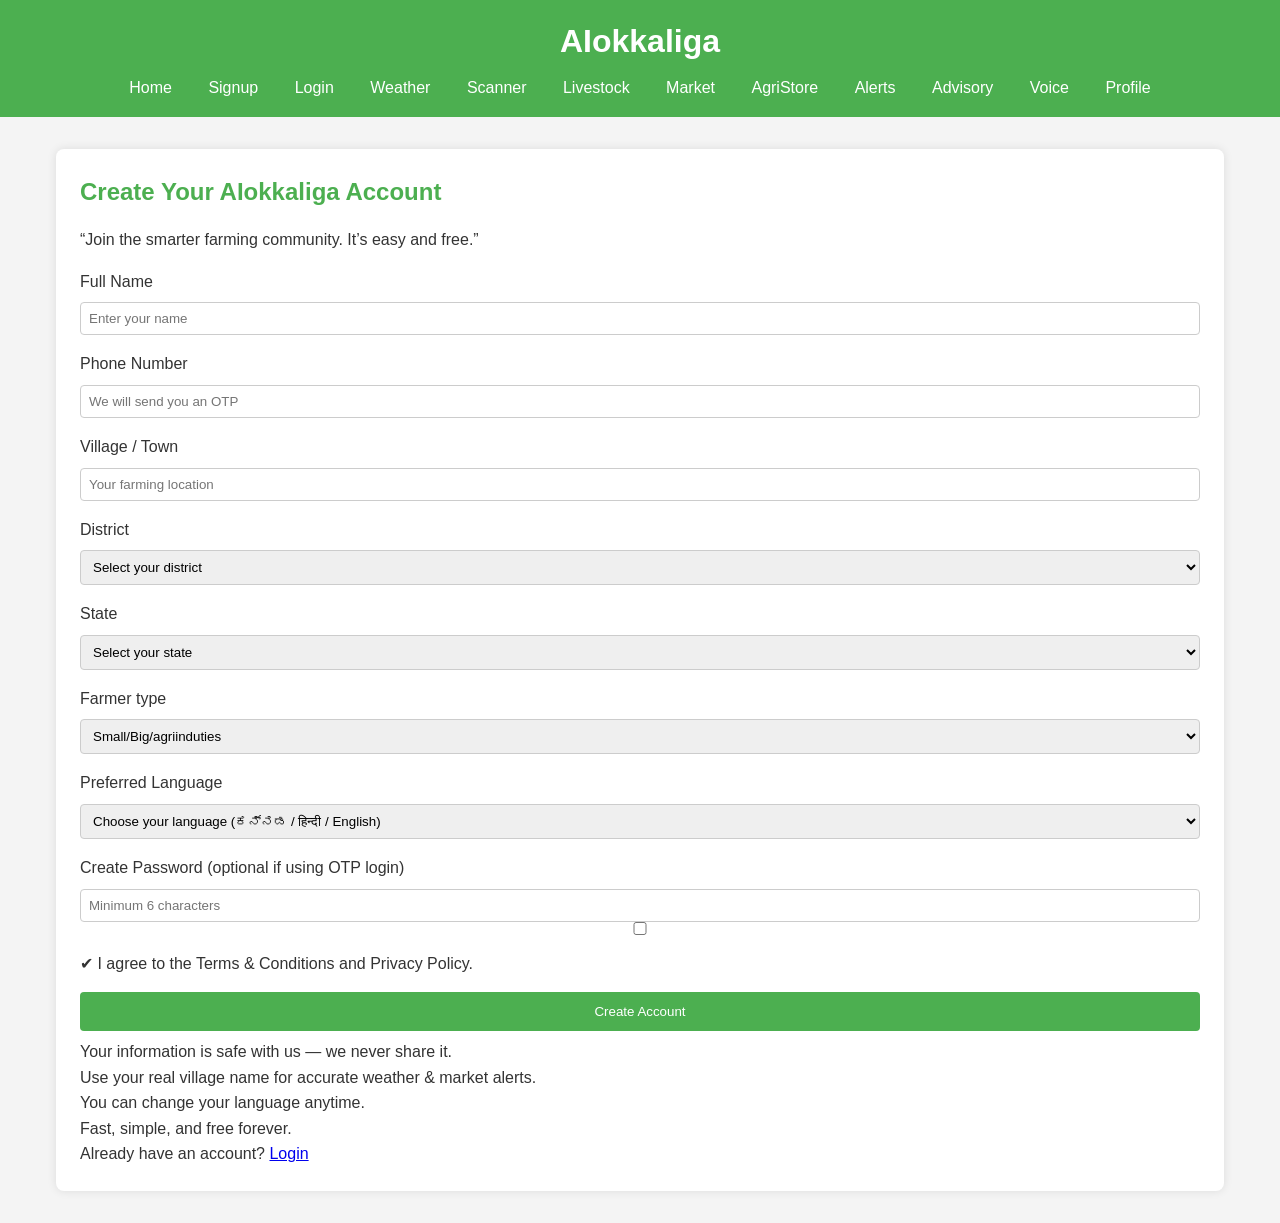
<file: signup.html>
<!DOCTYPE html>
<html lang="en">
<head>
    <meta charset="UTF-8">
    <meta name="viewport" content="width=device-width, initial-scale=1.0">
    <title>AIokkaliga - Signup</title>
    <link rel="stylesheet" href="styles.css">
</head>
<body>
    <header>
        <h1>AIokkaliga</h1>
        <nav>
            <a href="index.html">Home</a>
            <a href="signup.html">Signup</a>
            <a href="login.html">Login</a>
            <a href="weather.html">Weather</a>
            <a href="scanner.html">Scanner</a>
            <a href="livestock.html">Livestock</a>
            <a href="market.html">Market</a>
            <a href="agristore.html">AgriStore</a>
            <a href="alerts.html">Alerts</a>
            <a href="advisory.html">Advisory</a>
            <a href="voice.html">Voice</a>
            <a href="profile.html">Profile</a>
        </nav>
    </header>
    <main>
        <section id="signup">
            <h2>Create Your AIokkaliga Account</h2>
            <p>“Join the smarter farming community. It’s easy and free.”</p>
            <form>
                <label for="full-name">Full Name</label>
                <input type="text" id="full-name" placeholder="Enter your name">

                <label for="phone">Phone Number</label>
                <input type="tel" id="phone" placeholder="We will send you an OTP">

                <label for="village">Village / Town</label>
                <input type="text" id="village" placeholder="Your farming location">

                <label for="district">District</label>
                <select id="district">
                    <option>Select your district</option>
                    <!-- Add options as needed -->
                </select>

                <label for="state">State</label>
                <select id="state">
                    <option>Select your state</option>
                    <!-- Add options as needed -->
                </select>

                <label for="farmer-type">Farmer type</label>
                <select id="farmer-type">
                    <option>Small/Big/agriinduties</option>
                </select>

                <label for="language">Preferred Language</label>
                <select id="language">
                    <option>Choose your language (ಕನ್ನಡ / हिन्दी / English)</option>
                </select>

                <label for="password">Create Password (optional if using OTP login)</label>
                <input type="password" id="password" placeholder="Minimum 6 characters">

                <input type="checkbox" id="agree">
                <label for="agree">✔ I agree to the Terms & Conditions and Privacy Policy.</label>

                <button type="submit">Create Account</button>
            </form>
            <p>Your information is safe with us — we never share it.</p>
            <p>Use your real village name for accurate weather & market alerts.</p>
            <p>You can change your language anytime.</p>
            <p>Fast, simple, and free forever.</p>
            <p>Already have an account? <a href="login.html">Login</a></p>
        </section>
    </main>
    <script src="script.js"></script>
</body>
</html>
</file>
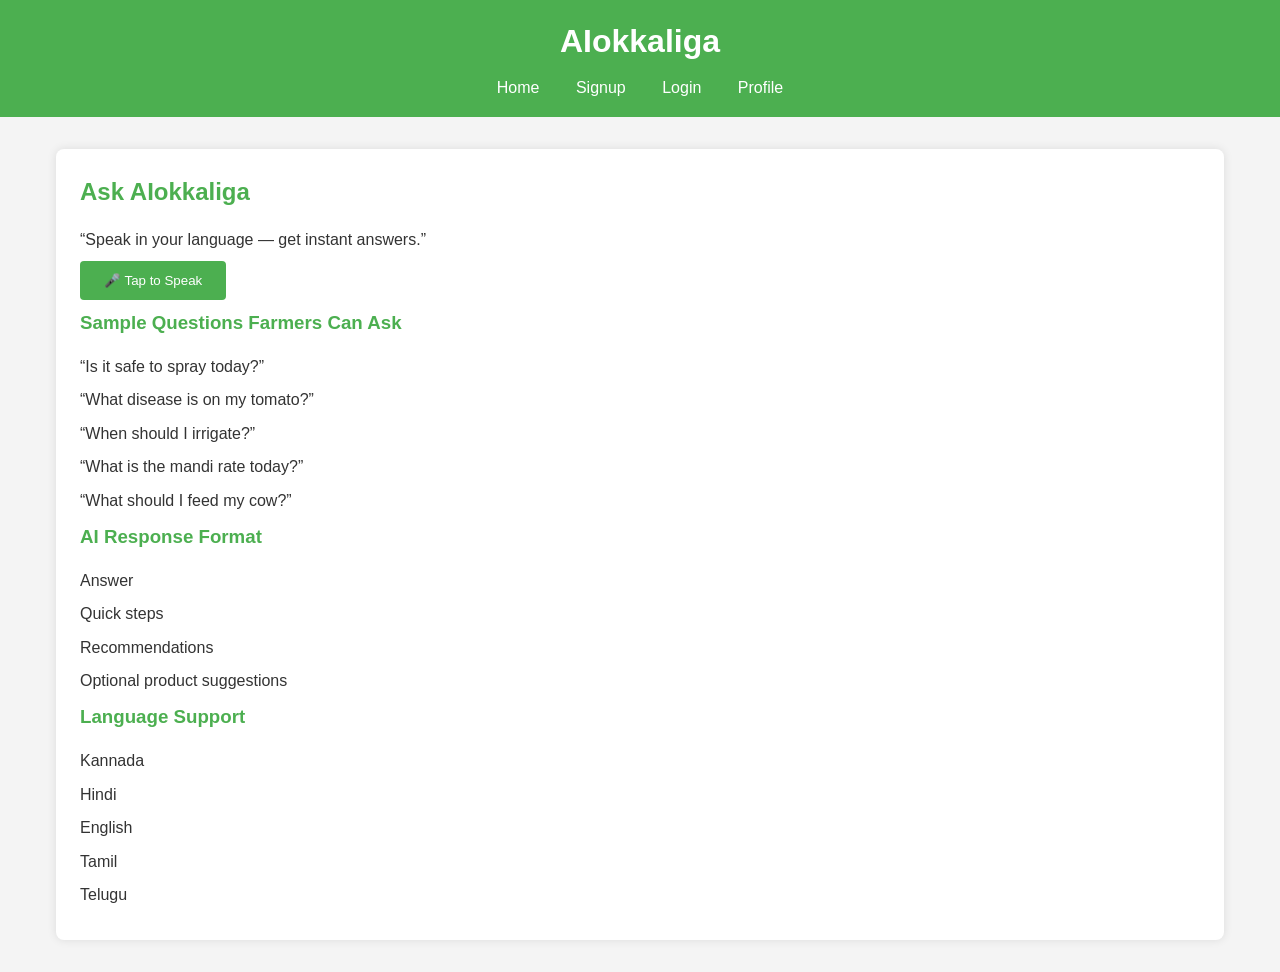
<file: voice.html>
<!DOCTYPE html>
<html lang="en">
<head>
    <meta charset="UTF-8">
    <meta name="viewport" content="width=device-width, initial-scale=1.0">
    <title>AIokkaliga - Voice Assistant</title>
    <link rel="stylesheet" href="styles.css">
</head>
<body>
    <header>
        <h1>AIokkaliga</h1>
        <nav>
            <a href="index.html">Home</a>
            <a href="signup.html">Signup</a>
            <a href="login.html">Login</a>
            <a href="profile.html">Profile</a>
        </nav>
    </header>
    <main>
        <section id="voice">
            <h2>Ask AIokkaliga</h2>
            <p>“Speak in your language — get instant answers.”</p>
            <button>🎤 Tap to Speak</button>
            <h3>Sample Questions Farmers Can Ask</h3>
            <ul>
                <li>“Is it safe to spray today?”</li>
                <li>“What disease is on my tomato?”</li>
                <li>“When should I irrigate?”</li>
                <li>“What is the mandi rate today?”</li>
                <li>“What should I feed my cow?”</li>
            </ul>
            <h3>AI Response Format</h3>
            <ul>
                <li>Answer</li>
                <li>Quick steps</li>
                <li>Recommendations</li>
                <li>Optional product suggestions</li>
            </ul>
            <h3>Language Support</h3>
            <ul>
                <li>Kannada</li>
                <li>Hindi</li>
                <li>English</li>
                <li>Tamil</li>
                <li>Telugu</li>
            </ul>
        </section>
    </main>
    <script src="script.js"></script>
</body>
</html>
</file>
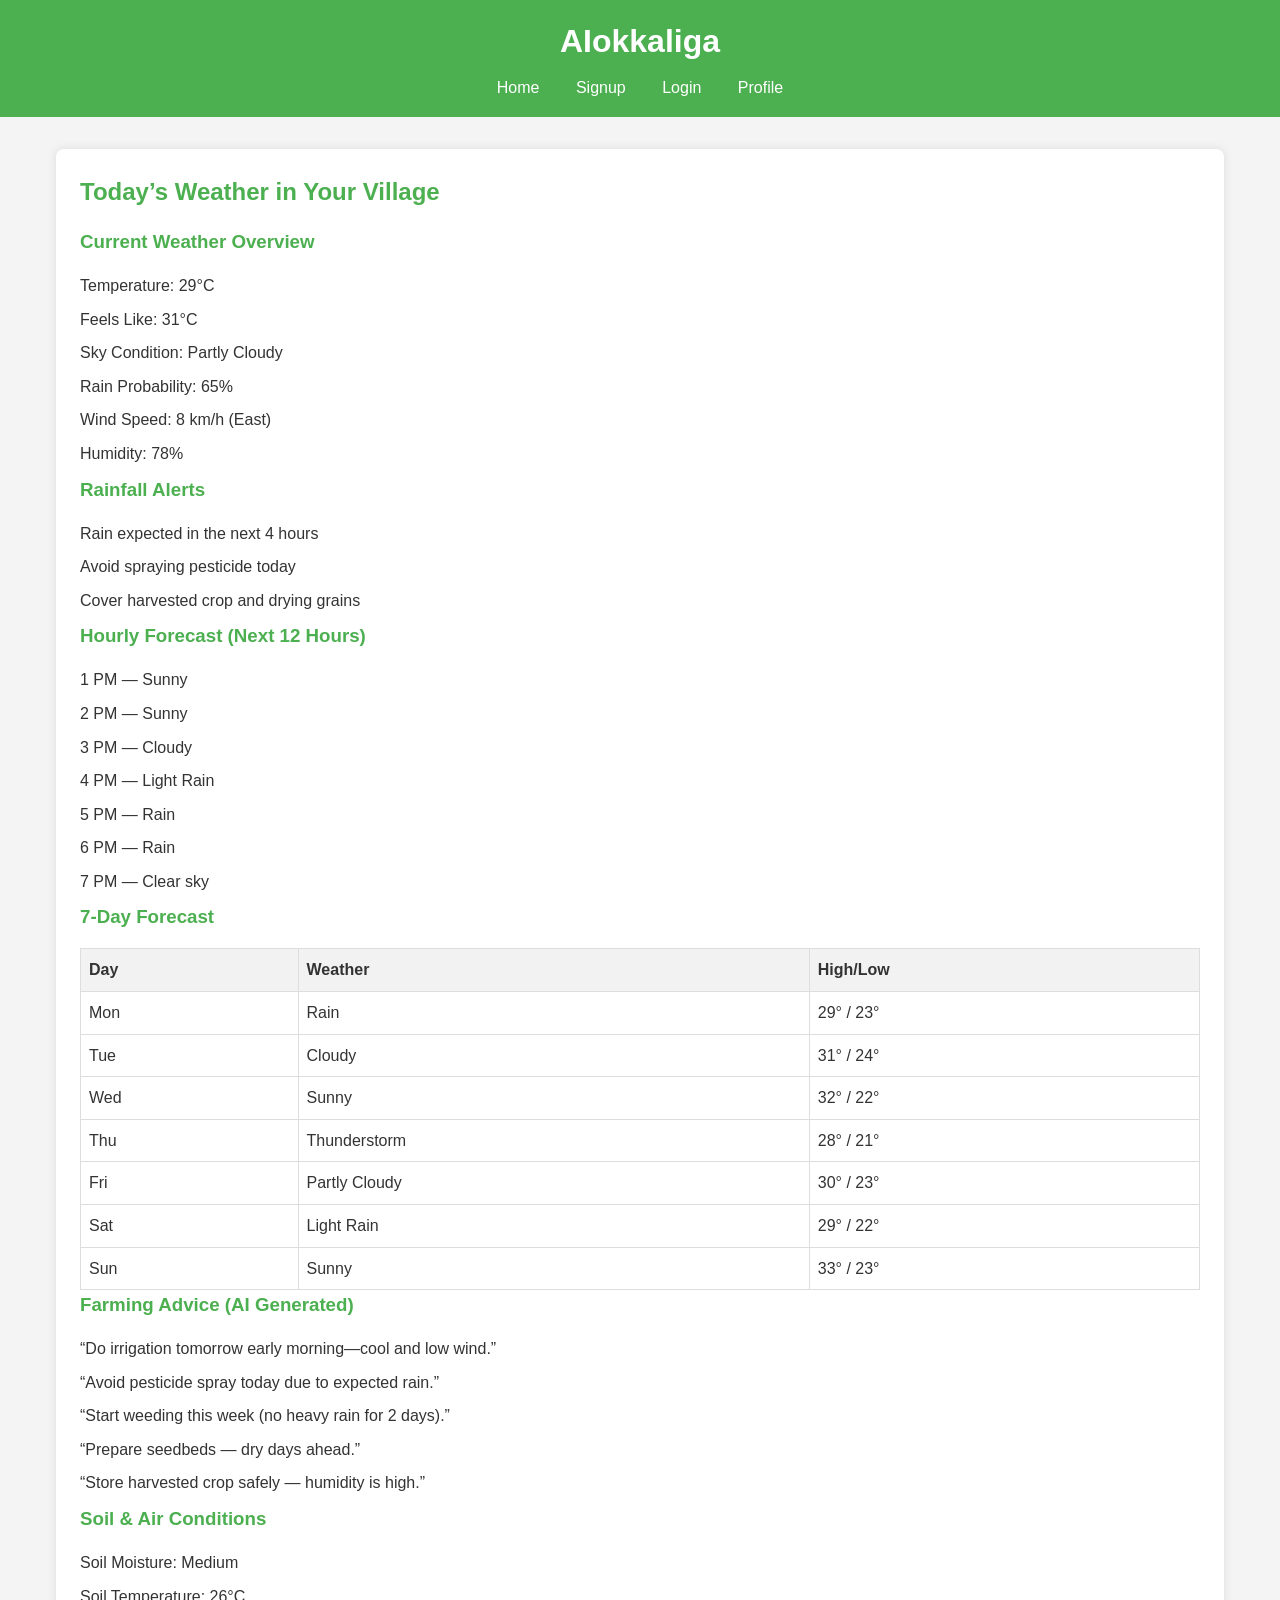
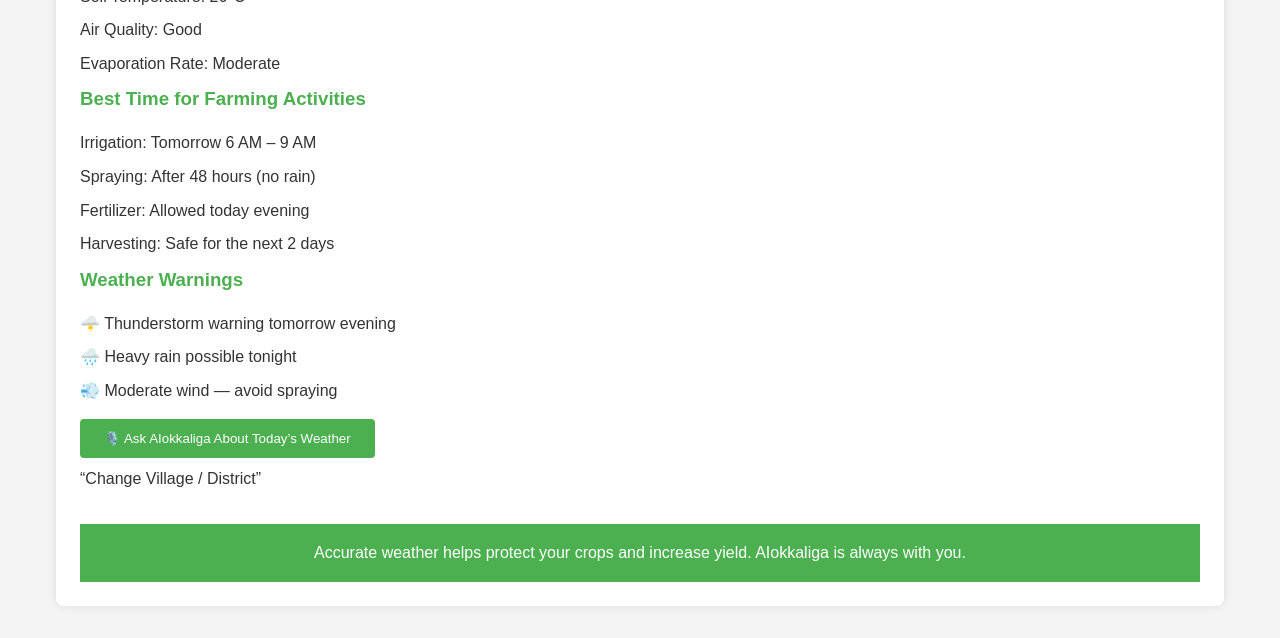
<file: weather.html>
<!DOCTYPE html>
<html lang="en">
<head>
    <meta charset="UTF-8">
    <meta name="viewport" content="width=device-width, initial-scale=1.0">
    <title>AIokkaliga - Weather</title>
    <link rel="stylesheet" href="styles.css">
</head>
<body>
    <header>
        <h1>AIokkaliga</h1>
        <nav>
            <a href="index.html">Home</a>
            <a href="signup.html">Signup</a>
            <a href="login.html">Login</a>
            <a href="profile.html">Profile</a>
        </nav>
    </header>
    <main>
        <section id="weather">
            <h2>Today’s Weather in Your Village</h2>
            <h3>Current Weather Overview</h3>
            <ul>
                <li>Temperature: 29°C</li>
                <li>Feels Like: 31°C</li>
                <li>Sky Condition: Partly Cloudy</li>
                <li>Rain Probability: 65%</li>
                <li>Wind Speed: 8 km/h (East)</li>
                <li>Humidity: 78%</li>
            </ul>
            <h3>Rainfall Alerts</h3>
            <ul>
                <li>Rain expected in the next 4 hours</li>
                <li>Avoid spraying pesticide today</li>
                <li>Cover harvested crop and drying grains</li>
            </ul>
            <h3>Hourly Forecast (Next 12 Hours)</h3>
            <ul>
                <li>1 PM — Sunny</li>
                <li>2 PM — Sunny</li>
                <li>3 PM — Cloudy</li>
                <li>4 PM — Light Rain</li>
                <li>5 PM — Rain</li>
                <li>6 PM — Rain</li>
                <li>7 PM — Clear sky</li>
            </ul>
            <h3>7-Day Forecast</h3>
            <table>
                <tr>
                    <th>Day</th>
                    <th>Weather</th>
                    <th>High/Low</th>
                </tr>
                <tr>
                    <td>Mon</td>
                    <td>Rain</td>
                    <td>29° / 23°</td>
                </tr>
                <tr>
                    <td>Tue</td>
                    <td>Cloudy</td>
                    <td>31° / 24°</td>
                </tr>
                <tr>
                    <td>Wed</td>
                    <td>Sunny</td>
                    <td>32° / 22°</td>
                </tr>
                <tr>
                    <td>Thu</td>
                    <td>Thunderstorm</td>
                    <td>28° / 21°</td>
                </tr>
                <tr>
                    <td>Fri</td>
                    <td>Partly Cloudy</td>
                    <td>30° / 23°</td>
                </tr>
                <tr>
                    <td>Sat</td>
                    <td>Light Rain</td>
                    <td>29° / 22°</td>
                </tr>
                <tr>
                    <td>Sun</td>
                    <td>Sunny</td>
                    <td>33° / 23°</td>
                </tr>
            </table>
            <h3>Farming Advice (AI Generated)</h3>
            <ul>
                <li>“Do irrigation tomorrow early morning—cool and low wind.”</li>
                <li>“Avoid pesticide spray today due to expected rain.”</li>
                <li>“Start weeding this week (no heavy rain for 2 days).”</li>
                <li>“Prepare seedbeds — dry days ahead.”</li>
                <li>“Store harvested crop safely — humidity is high.”</li>
            </ul>
            <h3>Soil & Air Conditions</h3>
            <ul>
                <li>Soil Moisture: Medium</li>
                <li>Soil Temperature: 26°C</li>
                <li>Air Quality: Good</li>
                <li>Evaporation Rate: Moderate</li>
            </ul>
            <h3>Best Time for Farming Activities</h3>
            <ul>
                <li>Irrigation: Tomorrow 6 AM – 9 AM</li>
                <li>Spraying: After 48 hours (no rain)</li>
                <li>Fertilizer: Allowed today evening</li>
                <li>Harvesting: Safe for the next 2 days</li>
            </ul>
            <h3>Weather Warnings</h3>
            <ul>
                <li>🌩️ Thunderstorm warning tomorrow evening</li>
                <li>🌧️ Heavy rain possible tonight</li>
                <li>💨 Moderate wind — avoid spraying</li>
            </ul>
            <button>🎙️ Ask AIokkaliga About Today’s Weather</button>
            <p>“Change Village / District”</p>
            <footer>
                <p>Accurate weather helps protect your crops and increase yield. AIokkaliga is always with you.</p>
            </footer>
        </section>
    </main>
    <script src="script.js"></script>
</body>
</html>
</file>
<file: styles.css>
/* Basic Reset */
* {
    margin: 0;
    padding: 0;
    box-sizing: border-box;
}

body {
    font-family: Arial, sans-serif;
    line-height: 1.6;
    color: #333;
    background-color: #f4f4f4;
}

header {
    background-color: #4CAF50;
    color: white;
    padding: 1rem;
    text-align: center;
}

header h1 {
    margin-bottom: 0.5rem;
}

nav {
    margin-top: 0.5rem;
}

nav a {
    color: white;
    margin: 0 1rem;
    text-decoration: none;
}

nav a:hover {
    text-decoration: underline;
}

main {
    max-width: 1200px;
    margin: 2rem auto;
    padding: 0 1rem;
}

section {
    background-color: white;
    margin-bottom: 2rem;
    padding: 1.5rem;
    border-radius: 8px;
    box-shadow: 0 0 10px rgba(0, 0, 0, 0.1);
}

h2, h3 {
    color: #4CAF50;
    margin-bottom: 1rem;
}

ul {
    list-style-type: none;
    padding-left: 0;
}

li {
    margin-bottom: 0.5rem;
}

button {
    background-color: #4CAF50;
    color: white;
    border: none;
    padding: 0.75rem 1.5rem;
    border-radius: 4px;
    cursor: pointer;
    margin: 0.5rem 0;
}

button:hover {
    background-color: #45a049;
}

form {
    display: flex;
    flex-direction: column;
}

label {
    margin-top: 1rem;
    margin-bottom: 0.5rem;
}

input, select, textarea {
    padding: 0.5rem;
    border: 1px solid #ccc;
    border-radius: 4px;
}

textarea {
    resize: vertical;
    min-height: 100px;
}

footer {
    text-align: center;
    padding: 1rem;
    background-color: #4CAF50;
    color: white;
    margin-top: 2rem;
}

table {
    width: 100%;
    border-collapse: collapse;
    margin-top: 1rem;
}

table th, table td {
    border: 1px solid #ddd;
    padding: 0.5rem;
    text-align: left;
}

table th {
    background-color: #f2f2f2;
}

/* Responsive Design */
@media (max-width: 768px) {
    main {
        padding: 0 0.5rem;
    }

    nav a {
        display: block;
        margin: 0.5rem 0;
    }

    button {
        width: 100%;
    }
}
</file>
